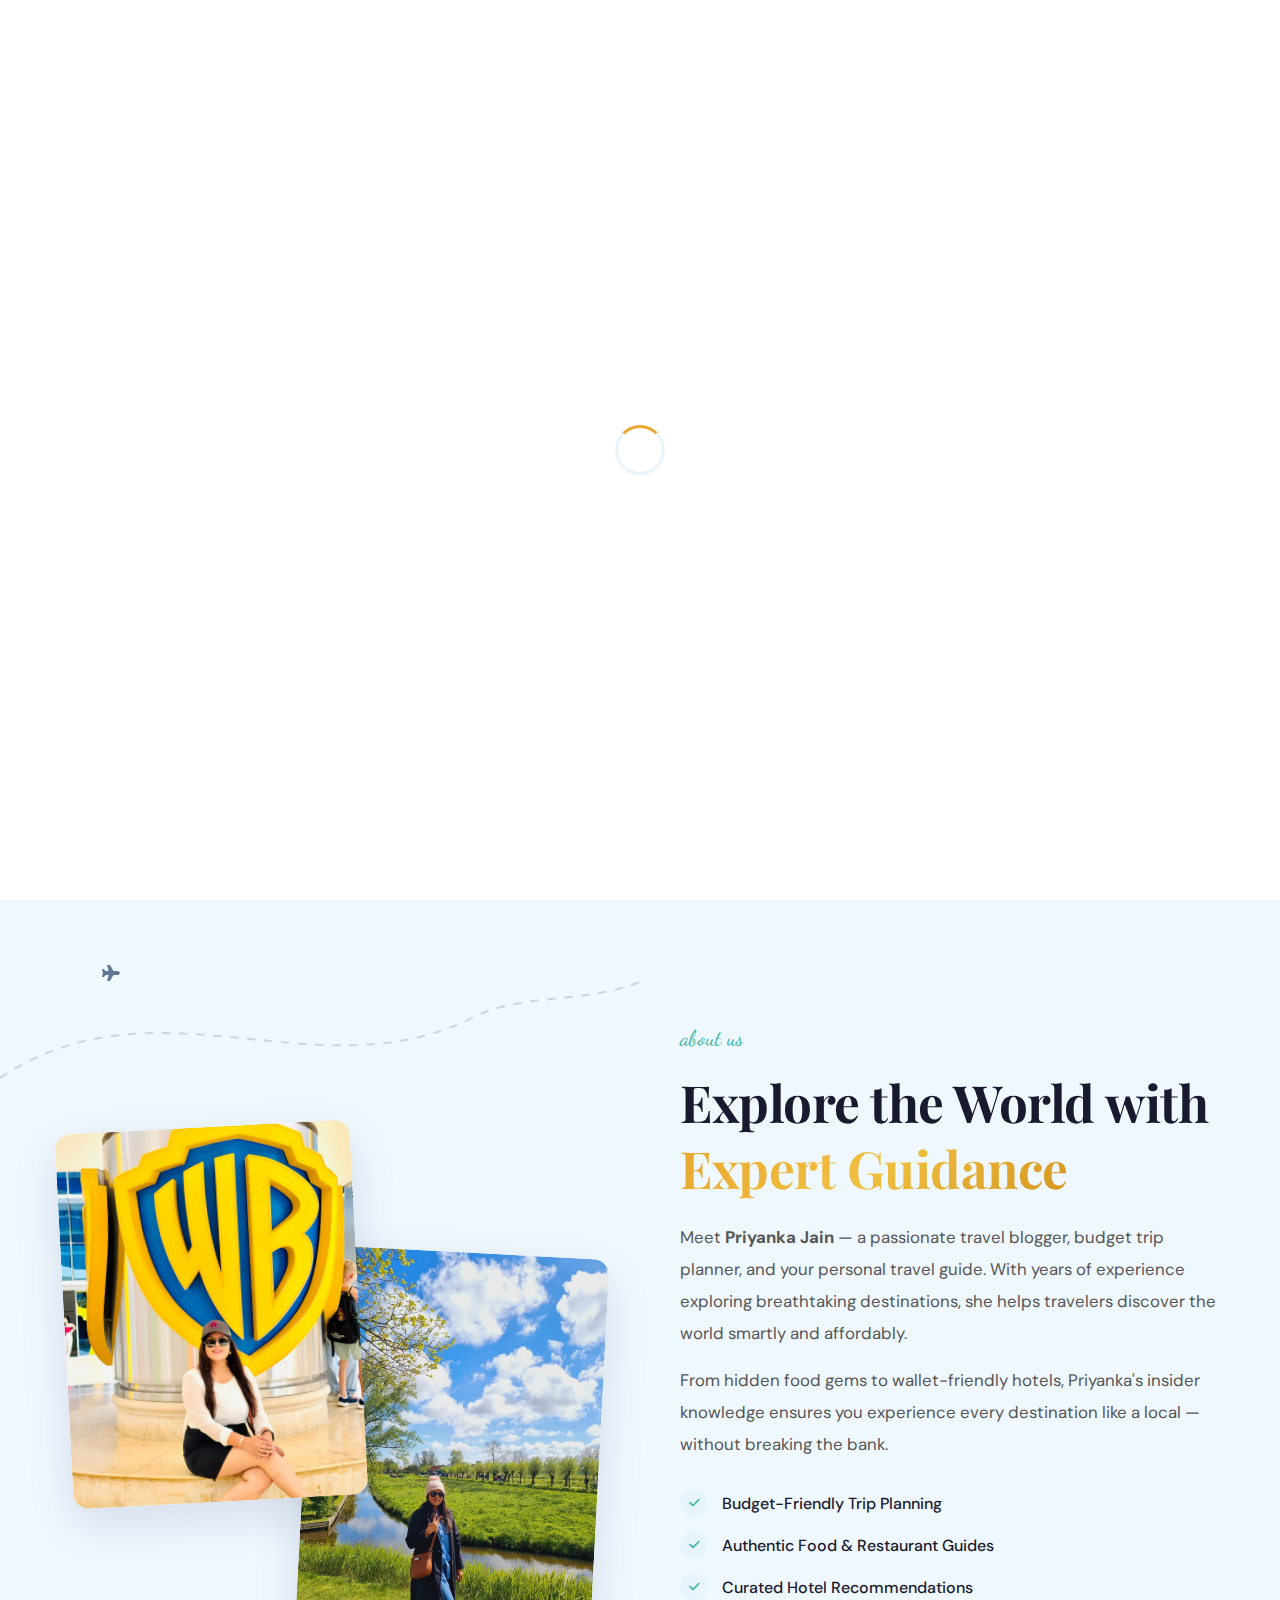
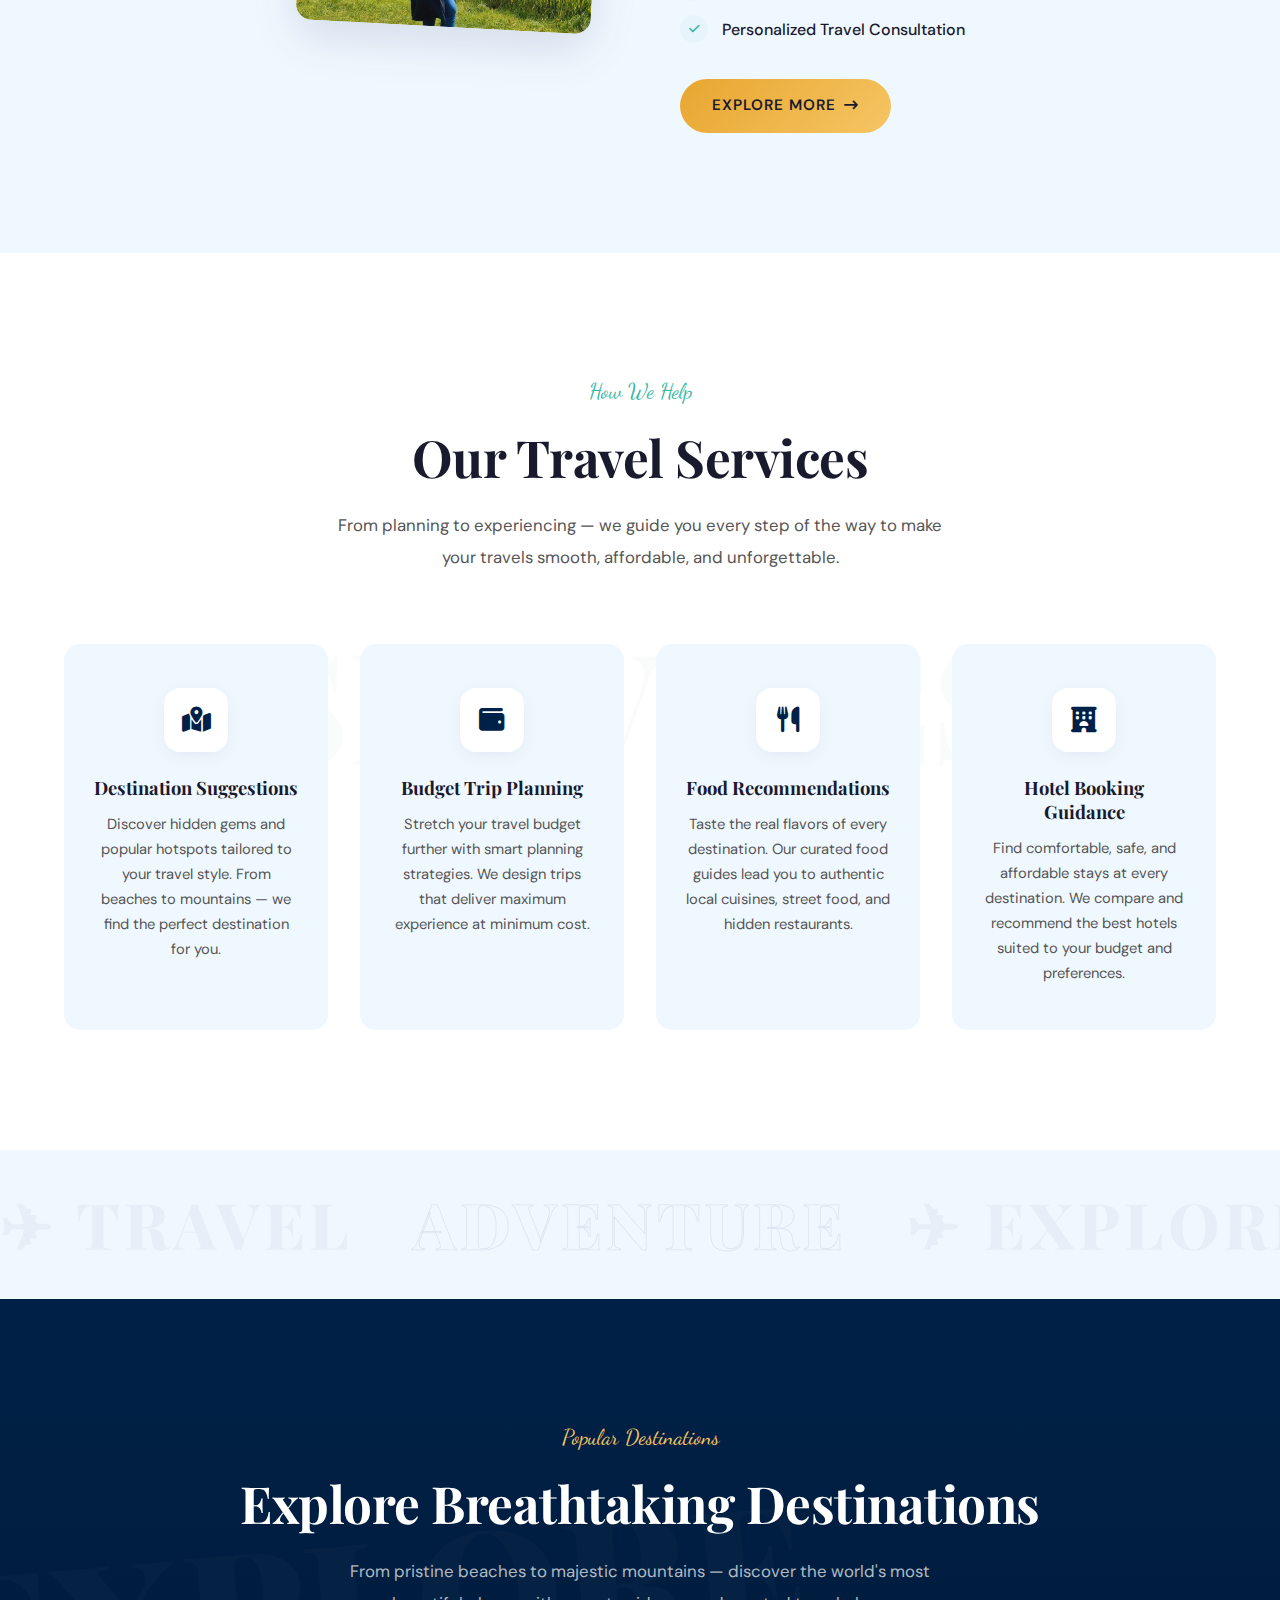
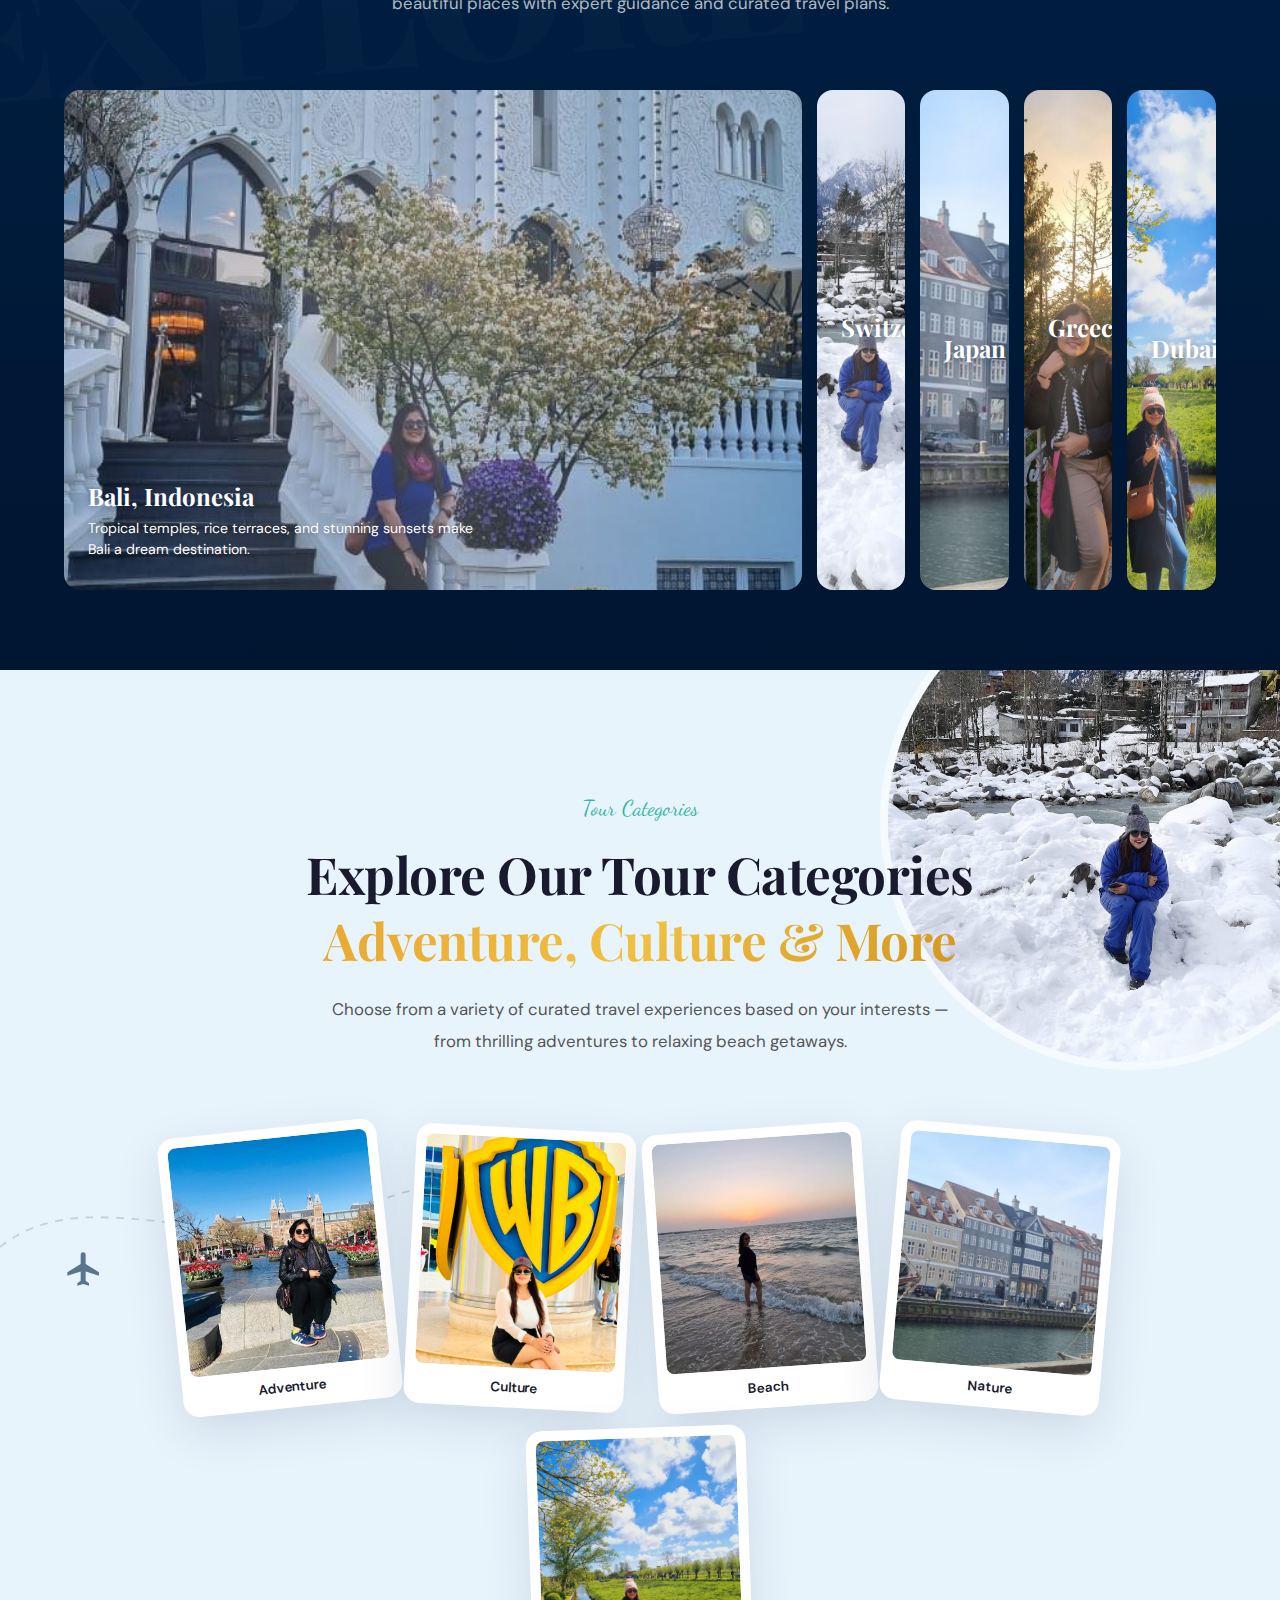
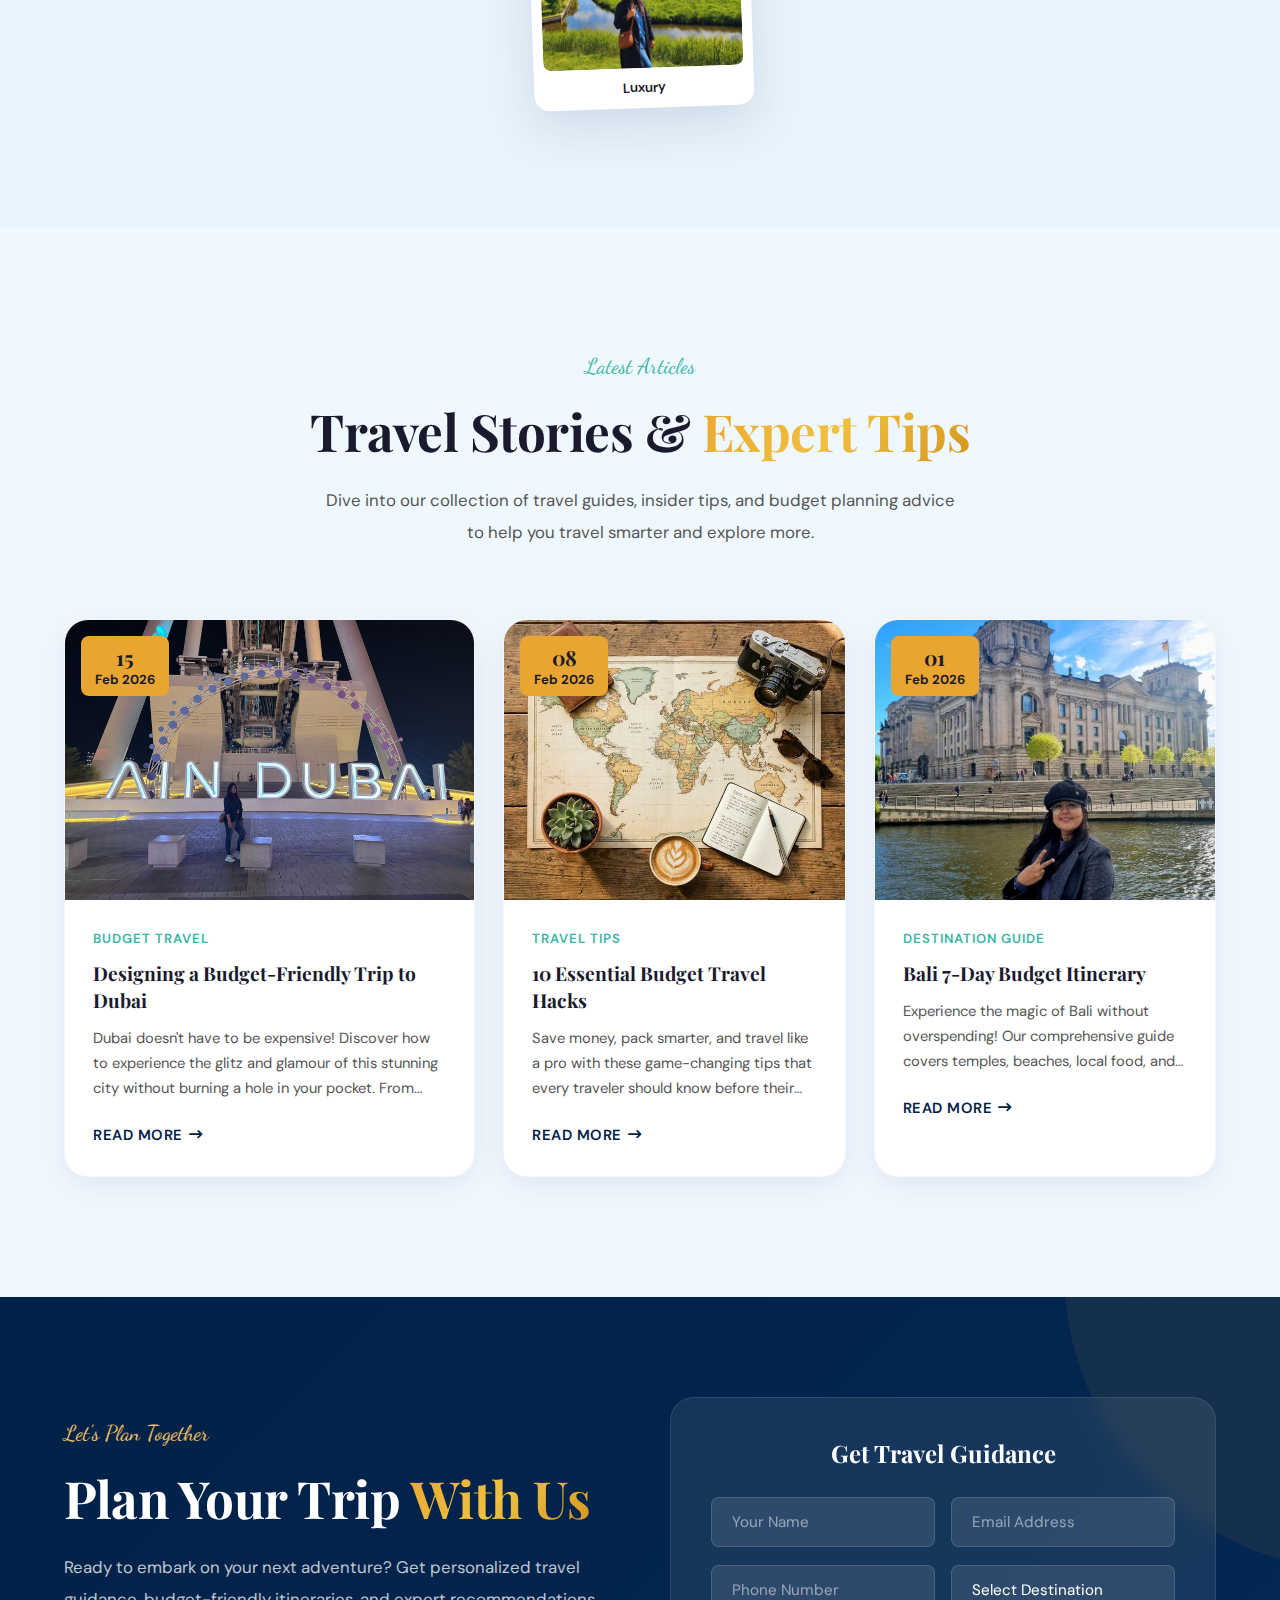
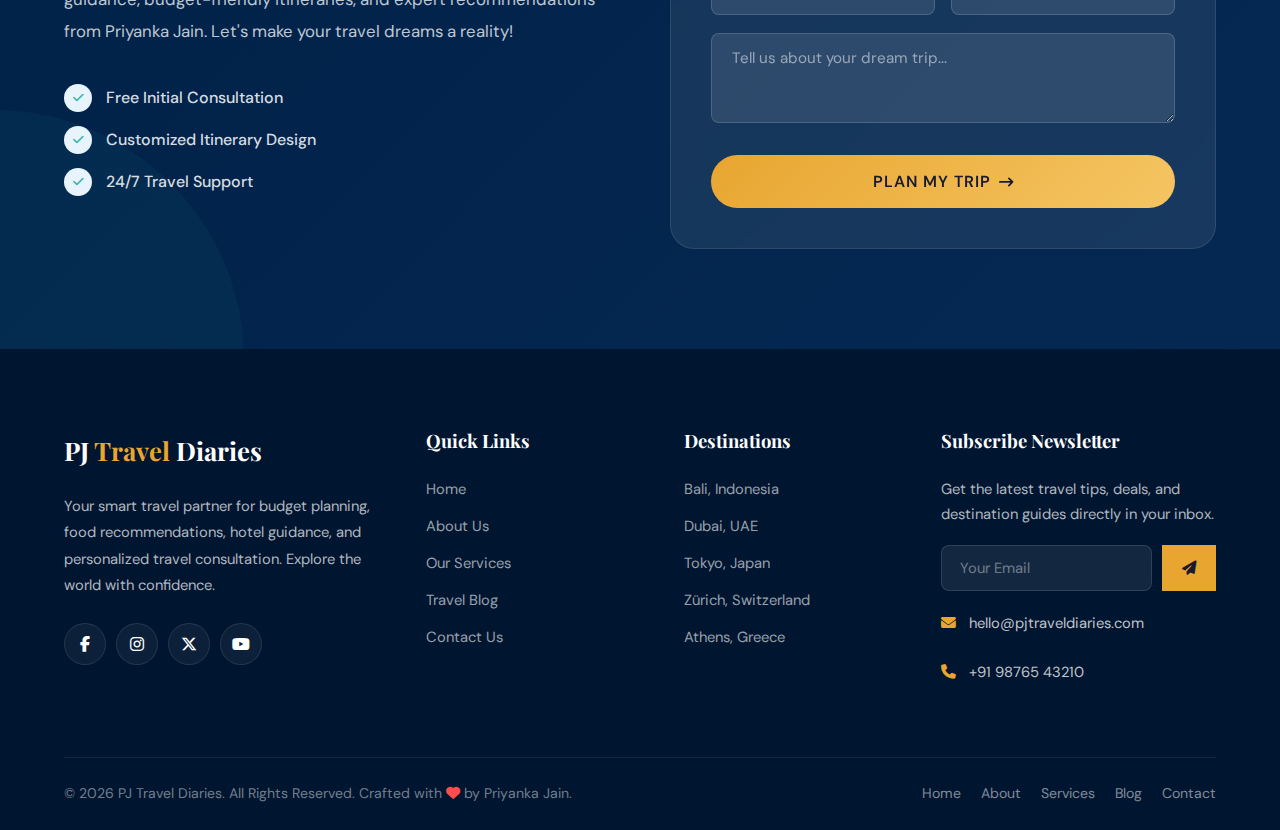
<file: PJ_Travel/index.html>
<!DOCTYPE html>
<html lang="en">

<head>
  <meta charset="UTF-8">
  <meta name="viewport" content="width=device-width, initial-scale=1.0">
  <title>PJ Travel Diaries — Your Smart Travel Partner</title>
  <meta name="description"
    content="Explore the world with Priyanka Jain. Budget trip plans, food guides, hotel recommendations, and personalized travel support. Your Smart Travel Partner.">
  <link rel="stylesheet" href="css/style.css">
  <!-- Font Awesome -->
  <link rel="stylesheet" href="https://cdnjs.cloudflare.com/ajax/libs/font-awesome/6.6.0/css/all.min.css">
  <style>
    .hero {
      background-color: #e8f4fc;
    }
  </style>
</head>

<body>

  <!-- ========== PRELOADER ========== -->
  <div class="preloader">
    <div class="preloader-spinner"></div>
  </div>

  <!-- ========== HEADER ========== -->
  <header class="header">
    <div class="container header-inner">
      <a href="index.html" class="logo">
        <span class="logo-icon"><i class="fa-solid fa-plane-up"></i></span>
        <span class="logo-text">PJ <span>Travel</span> Diaries</span>
      </a>

      <input type="checkbox" class="mobile-menu-toggle" id="mobileMenuToggle">

      <nav class="nav-pill">
        <ul class="nav-list">
          <li><a href="#hero" class="active">Home</a></li>
          <li><a href="#about">About</a></li>
          <li><a href="#services">Services</a></li>
          <li><a href="#blogs">Blog</a></li>
          <li><a href="#contact">Contact</a></li>
        </ul>
      </nav>

      <a href="#contact" class="btn btn-golden">
        Get In Touch <span class="arrow-icon"><i class="fa-solid fa-arrow-right-long"></i></span>
      </a>

      <label for="mobileMenuToggle" class="mobile-menu-btn" aria-label="Toggle Menu">
        <span class="menu-open"><i class="fa-solid fa-bars"></i></span>
        <span class="menu-close"><i class="fa-solid fa-xmark"></i></span>
      </label>
    </div>
  </header>

  <!-- ========== HERO SECTION ========== -->
  <section class="hero" id="hero">
    <div class="hero-bg anim-zoom anim">
      <img src="images/WhatsApp Image 2026-02-18 at 4.56.47 PM.jpeg" alt="Beautiful travel destination with ocean view"
        loading="eager">
    </div>

    <div class="bg-blob" style="top: 10%; right: -5%;"></div>
    <div class="bg-blob" style="bottom: 10%; left: -5%; width: 300px; height: 300px; animation-duration: 20s;"></div>

    <div class="container hero-content">
      <h1 class="anim anim-unmask">Explore The World<br>With <span>Priyanka Jain.</span></h1>
      <p>Your Smart Travel Partner — Expert budget trip planning, hand-picked food recommendations, hotel guidance, and
        personalized travel support for every adventure.</p>
      <a href="#services" class="btn btn-navy">
        Explore Services <span class="arrow-icon"><i class="fa-solid fa-arrow-right-long"></i></span>
      </a>
    </div>

    <div class="hero-wave">
      <svg viewBox="0 0 1440 120" preserveAspectRatio="none" xmlns="http://www.w3.org/2000/svg">
        <path d="M0,64 C240,110 480,20 720,64 C960,108 1200,30 1440,64 L1440,120 L0,120 Z" fill="#f0f8ff" />
      </svg>
    </div>
  </section>



  <!-- ========== ABOUT SECTION ========== -->
  <section class="about" id="about">
    <div class="plane-deco" style="top: 60px; left: 8%;">
      <i class="fa-solid fa-plane"></i>
    </div>
    <div class="flight-path" style="top: 40px; left: 0; width: 50%; height: 180px;">
      <svg viewBox="0 0 600 150" xmlns="http://www.w3.org/2000/svg">
        <path d="M0,120 C150,20 300,140 450,60 C500,40 550,50 600,30" stroke="#002147" stroke-width="2"
          stroke-dasharray="8,8" fill="none" />
      </svg>
    </div>

    <div class="container">
      <div class="about-grid">
        <div class="about-images anim anim-left anim-rotate">
          <div class="about-img about-img-1">
            <img src="images/WhatsApp Image 2026-02-18 at 4.56.41 PM.jpeg"
              alt="Priyanka Jain traveling and exploring beautiful destinations">
          </div>
          <div class="about-img about-img-2">
            <img src="images/WhatsApp Image 2026-02-18 at 4.56.46 PM.jpeg"
              alt="Travel adventures and memorable experiences with PJ Travel Diaries">
          </div>

        </div>

        <div class="about-content anim anim-right anim-slide-up">
          <span class="section-tag">about us</span>
          <h2 class="section-title anim anim-unmask">Explore the World with <span>Expert Guidance</span></h2>
          <p class="section-desc">
            Meet <strong>Priyanka Jain</strong> — a passionate travel blogger, budget trip planner, and your personal
            travel guide. With years of experience exploring breathtaking destinations, she helps travelers discover the
            world smartly and affordably.
          </p>
          <p class="section-desc" style="margin-top: 12px;">
            From hidden food gems to wallet-friendly hotels, Priyanka's insider knowledge ensures you experience every
            destination like a local — without breaking the bank.
          </p>

          <div class="about-features">
            <div class="about-feature">
              <span class="check-icon"><i class="fa-solid fa-check"></i></span>
              Budget-Friendly Trip Planning
            </div>
            <div class="about-feature">
              <span class="check-icon"><i class="fa-solid fa-check"></i></span>
              Authentic Food & Restaurant Guides
            </div>
            <div class="about-feature">
              <span class="check-icon"><i class="fa-solid fa-check"></i></span>
              Curated Hotel Recommendations
            </div>
            <div class="about-feature">
              <span class="check-icon"><i class="fa-solid fa-check"></i></span>
              Personalized Travel Consultation
            </div>
          </div>

          <a href="#services" class="btn btn-golden">
            Explore More <span class="arrow-icon"><i class="fa-solid fa-arrow-right-long"></i></span>
          </a>
        </div>
      </div>
    </div>
  </section>

  <!-- ========== SERVICES SECTION ========== -->
  <section class="services" id="services">
    <div class="bg-blob" style="top: 20%; left: -10%; opacity: 0.05;"></div>
    <div class="container">
      <div class="section-header anim">
        <span class="section-tag">How We Help</span>
        <h2 class="section-title anim anim-unmask">Our Travel Services</h2>
        <p class="section-desc">From planning to experiencing — we guide you every step of the way to make your travels
          smooth, affordable, and unforgettable.</p>
      </div>

      <div class="services-grid">
        <div class="service-card tilt-card tilt-card-premium anim anim-delay-1 anim-blur">
          <div class="service-icon">
            <i class="fa-solid fa-map-location-dot"></i>
          </div>
          <h3>Destination Suggestions</h3>
          <p>Discover hidden gems and popular hotspots tailored to your travel style. From beaches to mountains — we
            find the perfect destination for you.</p>
        </div>

        <div class="service-card tilt-card tilt-card-premium anim anim-delay-2 anim-blur">
          <div class="service-icon">
            <i class="fa-solid fa-wallet"></i>
          </div>
          <h3>Budget Trip Planning</h3>
          <p>Stretch your travel budget further with smart planning strategies. We design trips that deliver maximum
            experience at minimum cost.</p>
        </div>

        <div class="service-card tilt-card tilt-card-premium anim anim-delay-3 anim-blur">
          <div class="service-icon">
            <i class="fa-solid fa-utensils"></i>
          </div>
          <h3>Food Recommendations</h3>
          <p>Taste the real flavors of every destination. Our curated food guides lead you to authentic local cuisines,
            street food, and hidden restaurants.</p>
        </div>

        <div class="service-card tilt-card tilt-card-premium anim anim-delay-4 anim-blur">
          <div class="service-icon">
            <i class="fa-solid fa-hotel"></i>
          </div>
          <h3>Hotel Booking Guidance</h3>
          <p>Find comfortable, safe, and affordable stays at every destination. We compare and recommend the best hotels
            suited to your budget and preferences.</p>
        </div>


      </div>
    </div>
  </section>

  <!-- ========== MARQUEE TICKER ========== -->
  <div class="marquee-wrapper">
    <div class="marquee-track">
      <span>✈ Travel</span>
      <span class="filled">Adventure</span>
      <span>✈ Explore</span>
      <span class="filled">Discover</span>
      <span>✈ Wander</span>
      <span class="filled">Journey</span>
      <span>✈ Travel</span>
      <span class="filled">Adventure</span>
      <span>✈ Explore</span>
      <span class="filled">Discover</span>
      <span>✈ Wander</span>
      <span class="filled">Journey</span>
    </div>
  </div>

  <!-- ========== DESTINATIONS SECTION ========== -->
  <section class="destinations">
    <div class="container">
      <div class="section-header anim">
        <span class="section-tag">Popular Destinations</span>
        <h2 class="section-title anim anim-unmask">Explore Breathtaking Destinations</h2>
        <p class="section-desc">From pristine beaches to majestic mountains — discover the world's most beautiful places
          with expert guidance and curated travel plans.</p>
      </div>

      <div class="dest-grid">
        <!-- Radio buttons for state management -->
        <input type="radio" name="dest-acc" id="dest-1" checked hidden>
        <label for="dest-1" class="dest-card tilt-card-premium shimmer-wrapper anim anim-delay-1 anim-zoom">
          <img src="images/WhatsApp Image 2026-02-18 at 4.56.46 PM (1).jpeg" alt="Tropical Bali">
          <div class="dest-overlay">
            <h3 class="dest-name">Bali, Indonesia</h3>
            <p class="dest-desc">Tropical temples, rice terraces, and stunning sunsets make Bali a dream destination.
            </p>
          </div>
        </label>

        <input type="radio" name="dest-acc" id="dest-2" hidden>
        <label for="dest-2" class="dest-card tilt-card-premium shimmer-wrapper anim anim-delay-2 anim-zoom">
          <img src="images/WhatsApp Image 2026-02-18 at 4.56.43 PM (1).jpeg"
            alt="Switzerland — Alpine landscapes and charming villages">
          <div class="dest-overlay">
            <h3 class="dest-name">Switzerland</h3>
            <p class="dest-desc">Experience the majestic Alps, crystal-clear lakes, and picturesque villages.</p>
          </div>
        </label>

        <input type="radio" name="dest-acc" id="dest-3" hidden>
        <label for="dest-3" class="dest-card tilt-card-premium shimmer-wrapper anim anim-delay-3 anim-zoom">
          <img src="images/WhatsApp Image 2026-02-18 at 4.56.47 PM.jpeg" alt="Japan Culture">
          <div class="dest-overlay">
            <h3 class="dest-name">Japan</h3>
            <p class="dest-desc">A perfect blend of ancient traditions and futuristic technology.</p>
          </div>
        </label>

        <input type="radio" name="dest-acc" id="dest-4" hidden>
        <label for="dest-4" class="dest-card tilt-card-premium shimmer-wrapper anim anim-delay-4 anim-zoom">
          <img src="images/WhatsApp Image 2026-02-18 at 4.56.47 PM (1).jpeg"
            alt="Greece — Mediterranean beauty and ancient history">
          <div class="dest-overlay">
            <h3 class="dest-name">Greece</h3>
            <p class="dest-desc">Explore ancient ruins, whitewashed villages, and deep blue Aegean waters.</p>
          </div>
        </label>

        <input type="radio" name="dest-acc" id="dest-5" hidden>
        <label for="dest-5" class="dest-card tilt-card-premium shimmer-wrapper anim anim-delay-5 anim-zoom">
          <img src="images/WhatsApp Image 2026-02-18 at 4.56.46 PM.jpeg"
            alt="Dubai — Luxury meets adventure in the desert city">
          <div class="dest-overlay">
            <h3 class="dest-name">Dubai</h3>
            <p class="dest-desc">Discover ultra-modern architecture, luxury shopping, and desert safaris.</p>
          </div>
        </label>
      </div>
    </div>
  </section>

  <!-- ========== GALLERY / TOUR CATEGORIES ========== -->
  <section class="gallery">
    <div class="gallery-circle">
      <img src="images/WhatsApp Image 2026-02-18 at 4.56.43 PM (1).jpeg" alt="Beach paradise — tropical tour category">
    </div>

    <div class="plane-deco" style="top: 50%; left: 5%;">
      <svg viewBox="0 0 24 24" xmlns="http://www.w3.org/2000/svg">
        <path
          d="M21 16v-2l-8-5V3.5A1.5 1.5 0 0 0 11.5 2 1.5 1.5 0 0 0 10 3.5V9l-8 5v2l8-2.5V19l-2 1.5V22l3.5-1 3.5 1v-1.5L13 19v-5.5l8 2.5z" />
      </svg>
    </div>
    <div class="flight-path" style="top: 40%; left: 0; width: 45%; height: 180px;">
      <svg viewBox="0 0 600 150" xmlns="http://www.w3.org/2000/svg">
        <path d="M0,100 C100,20 250,130 400,50 C480,20 540,40 600,20" stroke="#002147" stroke-width="2"
          stroke-dasharray="8,8" fill="none" />
      </svg>
    </div>

    <div class="container gallery-content">
      <div class="section-header anim">
        <span class="section-tag">Tour Categories</span>
        <h2 class="section-title">Explore Our Tour Categories<br><span>Adventure, Culture & More</span></h2>
        <p class="section-desc">Choose from a variety of curated travel experiences based on your interests — from
          thrilling adventures to relaxing beach getaways.</p>
      </div>

      <div class="gallery-photos anim">
        <div class="gallery-photo">
          <img src="images/WhatsApp Image 2026-02-18 at 4.56.45 PM.jpeg" alt="Adventure Tours">
          <div class="gallery-photo-label">Adventure</div>
        </div>
        <div class="gallery-photo">
          <img src="images/WhatsApp Image 2026-02-18 at 4.56.41 PM.jpeg" alt="Cultural Tours">
          <div class="gallery-photo-label">Culture</div>
        </div>
        <div class="gallery-photo">
          <img src="images/WhatsApp Image 2026-02-18 at 4.56.44 PM (1).jpeg" alt="Beach & Relaxation">
          <div class="gallery-photo-label">Beach</div>
        </div>
        <div class="gallery-photo">
          <img src="images/WhatsApp Image 2026-02-18 at 4.56.47 PM.jpeg" alt="Nature & Wildlife Tours">
          <div class="gallery-photo-label">Nature</div>
        </div>
        <div class="gallery-photo">
          <img src="images/WhatsApp Image 2026-02-18 at 4.56.46 PM.jpeg" alt="Luxury Travel">
          <div class="gallery-photo-label">Luxury</div>
        </div>
      </div>
    </div>
  </section>





  <!-- ========== FEATURED BLOGS SECTION ========== -->
  <section class="blogs" id="blogs">
    <div class="container">
      <div class="section-header anim">
        <span class="section-tag">Latest Articles</span>
        <h2 class="section-title">Travel Stories & <span>Expert Tips</span></h2>
        <p class="section-desc">Dive into our collection of travel guides, insider tips, and budget planning advice to
          help you travel smarter and explore more.</p>
      </div>

      <div class="blogs-grid">
        <!-- Blog Card 1 — Featured: Dubai -->
        <div class="blog-card anim anim-delay-1">
          <div class="blog-card-img">
            <img src="images/WhatsApp Image 2026-02-18 at 4.56.40 PM (1).jpeg" alt="Travel to Dubai">
            <div class="blog-date"><big>15</big>Feb 2026</div>
          </div>
          <div class="blog-card-body">
            <span class="blog-category">Budget Travel</span>
            <h3 class="anim anim-unmask"><a href="blog-dubai.html">Designing a Budget-Friendly Trip to Dubai</a></h3>
            <p>Dubai doesn't have to be expensive! Discover how to experience the glitz and glamour of this stunning
              city without burning a hole in your pocket. From affordable hotels to free attractions...</p>
            <a href="blog-dubai.html" class="read-more">Read More <span class="arrow-icon"><i
                  class="fa-solid fa-arrow-right-long"></i></span></a>
          </div>
        </div>

        <!-- Blog Card 2 -->
        <div class="blog-card anim anim-delay-2">
          <div class="blog-card-img">
            <img src="images/blog-travel.png" alt="Travel planning essentials guide">
            <div class="blog-date"><big>08</big>Feb 2026</div>
          </div>
          <div class="blog-card-body">
            <span class="blog-category">Travel Tips</span>
            <h3 class="anim anim-unmask"><a href="blog-dubai.html">10 Essential Budget Travel Hacks</a></h3>
            <p>Save money, pack smarter, and travel like a pro with these game-changing tips that every traveler should
              know before their next adventure.</p>
            <a href="blog-dubai.html" class="read-more">Read More <span class="arrow-icon"><i
                  class="fa-solid fa-arrow-right-long"></i></span></a>
          </div>
        </div>

        <!-- Blog Card 3 -->
        <div class="blog-card anim anim-delay-3">
          <div class="blog-card-img">
            <img src="images/travel5.jpeg" alt="Bali travel guide — temples and nature">
            <div class="blog-date"><big>01</big>Feb 2026</div>
          </div>
          <div class="blog-card-body">
            <span class="blog-category">Destination Guide</span>
            <h3 class="anim anim-unmask"><a href="blog-dubai.html">Bali 7-Day Budget Itinerary</a></h3>
            <p>Experience the magic of Bali without overspending! Our comprehensive guide covers temples, beaches, local
              food, and affordable stays.</p>
            <a href="blog-dubai.html" class="read-more">Read More <span class="arrow-icon"><i
                  class="fa-solid fa-arrow-right-long"></i></span></a>
          </div>
        </div>
      </div>
    </div>
  </section>
  </div>

  <!-- ========== CTA / CONTACT SECTION ========== -->
  <section class="cta" id="contact">
    <div class="container">
      <div class="cta-grid">
        <div class="cta-content anim anim-left">
          <span class="section-tag">Let's Plan Together</span>
          <h2 class="section-title">Plan Your Trip <span>With Us</span></h2>
          <p class="section-desc">Ready to embark on your next adventure? Get personalized travel guidance,
            budget-friendly itineraries, and expert recommendations from Priyanka Jain. Let's make your travel dreams a
            reality!</p>
          <div class="about-features" style="margin-top: 24px;">
            <div class="about-feature" style="color: rgba(255,255,255,0.85);">
              <span class="check-icon"><i class="fa-solid fa-check"></i></span>
              Free Initial Consultation
            </div>
            <div class="about-feature" style="color: rgba(255,255,255,0.85);">
              <span class="check-icon"><i class="fa-solid fa-check"></i></span>
              Customized Itinerary Design
            </div>
            <div class="about-feature" style="color: rgba(255,255,255,0.85);">
              <span class="check-icon"><i class="fa-solid fa-check"></i></span>
              24/7 Travel Support
            </div>
          </div>
        </div>

        <div class="cta-form anim anim-right">
          <h3>Get Travel Guidance</h3>
          <div class="form-row">
            <div class="form-group">
              <input type="text" placeholder="Your Name" id="ctaName">
            </div>
            <div class="form-group">
              <input type="email" placeholder="Email Address" id="ctaEmail">
            </div>
          </div>
          <div class="form-row">
            <div class="form-group">
              <input type="tel" placeholder="Phone Number" id="ctaPhone">
            </div>
            <div class="form-group">
              <select id="ctaDest">
                <option value="">Select Destination</option>
                <option value="bali">Bali, Indonesia</option>
                <option value="dubai">Dubai, UAE</option>
                <option value="japan">Japan</option>
                <option value="switzerland">Switzerland</option>
                <option value="greece">Greece</option>
                <option value="other">Other</option>
              </select>
            </div>
          </div>
          <div class="form-group">
            <textarea rows="3" placeholder="Tell us about your dream trip..." id="ctaMessage"
              style="resize: vertical;"></textarea>
          </div>
          <button class="btn btn-golden" type="button">
            Plan My Trip <span class="arrow-icon"><i class="fa-solid fa-arrow-right-long"></i></span>
          </button>
        </div>
      </div>
    </div>
  </section>

  <!-- ========== FOOTER ========== -->
  <footer class="footer">
    <div class="container footer-top">
      <div class="footer-brand">
        <span class="logo-text">PJ <span>Travel</span> Diaries</span>
        <p>Your smart travel partner for budget planning, food recommendations, hotel guidance, and personalized travel
          consultation. Explore the world with confidence.</p>
        <div class="social-links">
          <a href="#" class="social-link" aria-label="Facebook"><i class="fa-brands fa-facebook-f"></i></a>
          <a href="#" class="social-link" aria-label="Instagram"><i class="fa-brands fa-instagram"></i></a>
          <a href="#" class="social-link" aria-label="Twitter"><i class="fa-brands fa-x-twitter"></i></a>
          <a href="#" class="social-link" aria-label="YouTube"><i class="fa-brands fa-youtube"></i></a>
        </div>
      </div>

      <div class="footer-col">
        <h4>Quick Links</h4>
        <div class="footer-links">
          <a href="#hero">Home</a>
          <a href="#about">About Us</a>
          <a href="#services">Our Services</a>
          <a href="#blogs">Travel Blog</a>
          <a href="#contact">Contact Us</a>
        </div>
      </div>

      <div class="footer-col">
        <h4>Destinations</h4>
        <div class="footer-links">
          <a href="#">Bali, Indonesia</a>
          <a href="#">Dubai, UAE</a>
          <a href="#">Tokyo, Japan</a>
          <a href="#">Zürich, Switzerland</a>
          <a href="#">Athens, Greece</a>
        </div>
      </div>

      <div class="footer-col footer-newsletter">
        <h4>Subscribe Newsletter</h4>
        <p>Get the latest travel tips, deals, and destination guides directly in your inbox.</p>
        <div class="newsletter-form">
          <input type="email" placeholder="Your Email" aria-label="Email for newsletter">
          <button type="button"><i class="fa-solid fa-paper-plane"></i></button>
        </div>
        <div class="footer-contact">
          <a href="mailto:hello@pjtraveldiaries.com"><i class="fa-solid fa-envelope"></i> hello@pjtraveldiaries.com</a>
          <a href="tel:+919876543210"><i class="fa-solid fa-phone"></i> +91 98765 43210</a>
        </div>
      </div>
    </div>

    <div class="footer-bottom">
      <div class="container footer-bottom-inner">
        <p>&copy; 2026 PJ Travel Diaries. All Rights Reserved. Crafted with <i class="fa-solid fa-heart"
            style="color: #ff4d4d;"></i> by Priyanka Jain.</p>
        <div class="footer-bottom-links">
          <a href="index.html">Home</a>
          <a href="#about">About</a>
          <a href="#services">Services</a>
          <a href="#blogs">Blog</a>
          <a href="#contact">Contact</a>
        </div>
      </div>
    </div>
  </footer>

  <!-- ========== BACK TO TOP ========== -->
  <a href="#hero" class="back-to-top" aria-label="Back to top"><i class="fa-solid fa-arrow-up"></i></a>




</body>

</html>
</file>
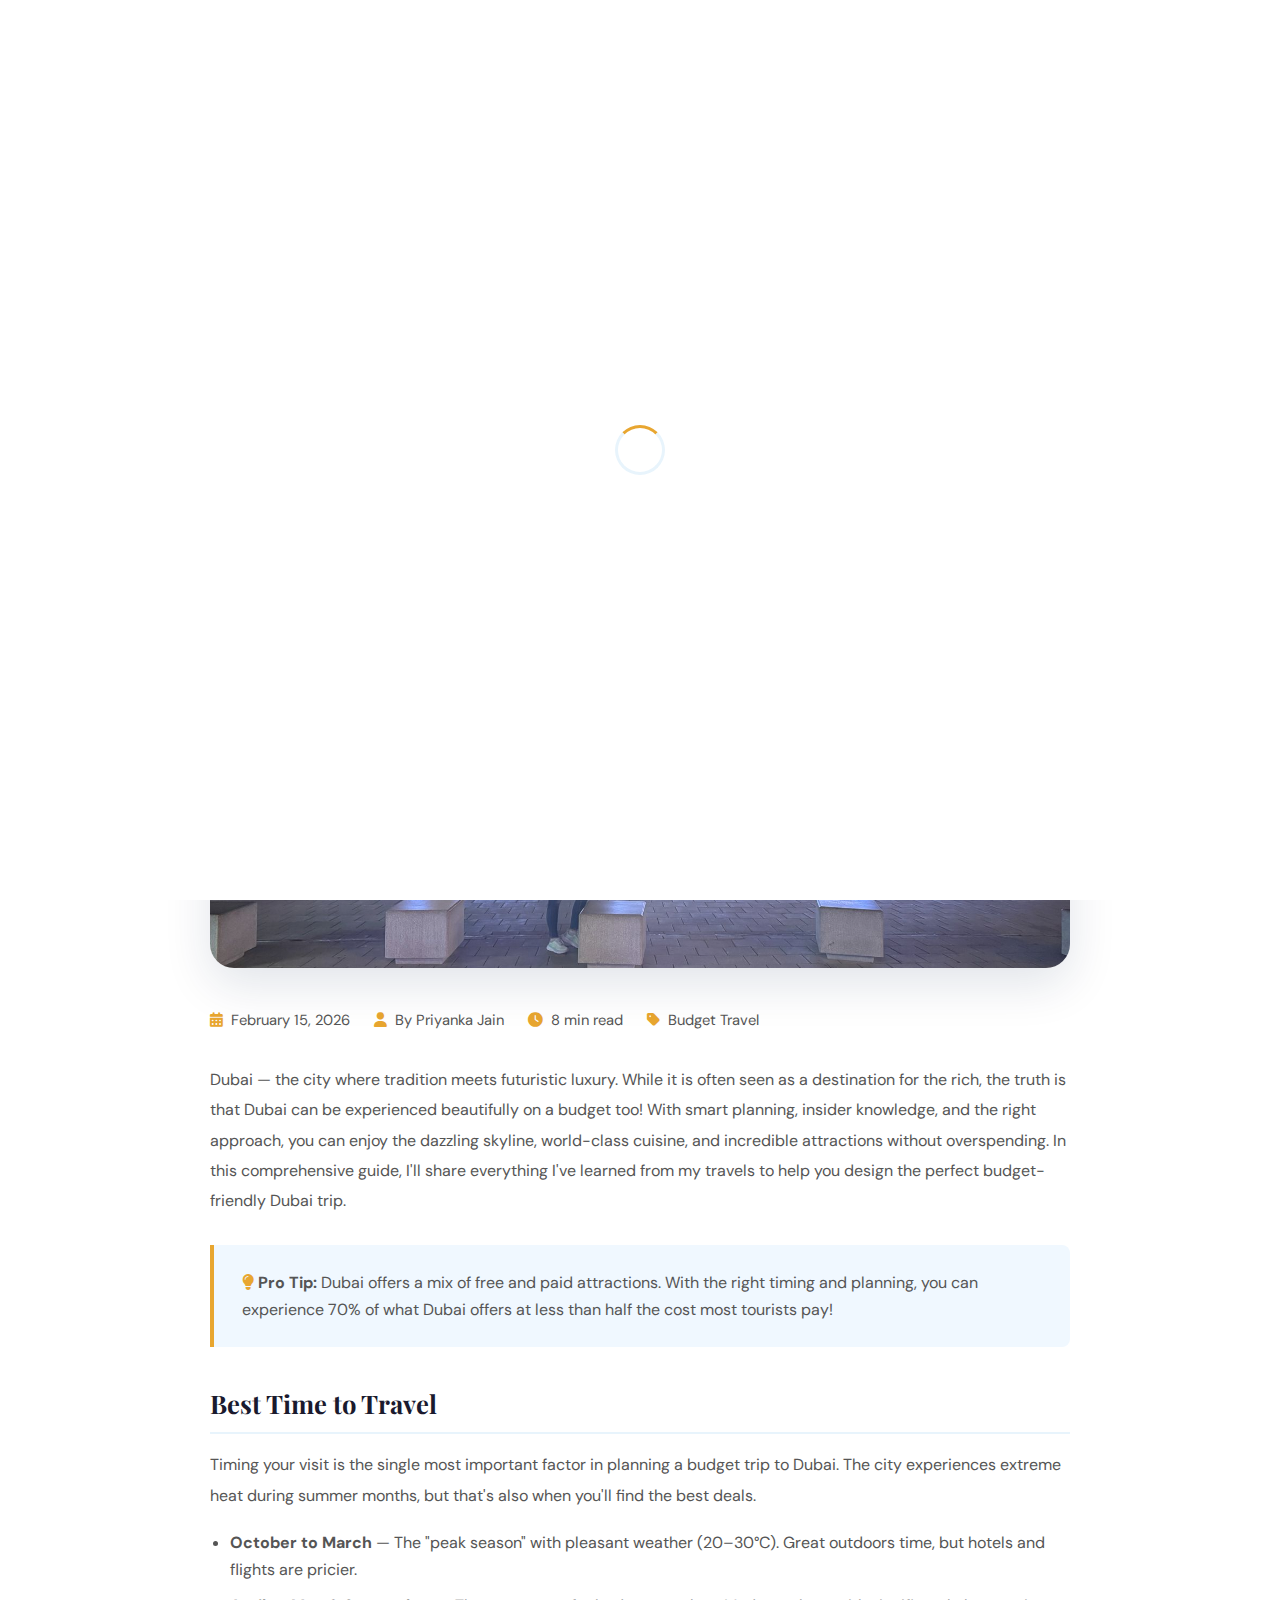
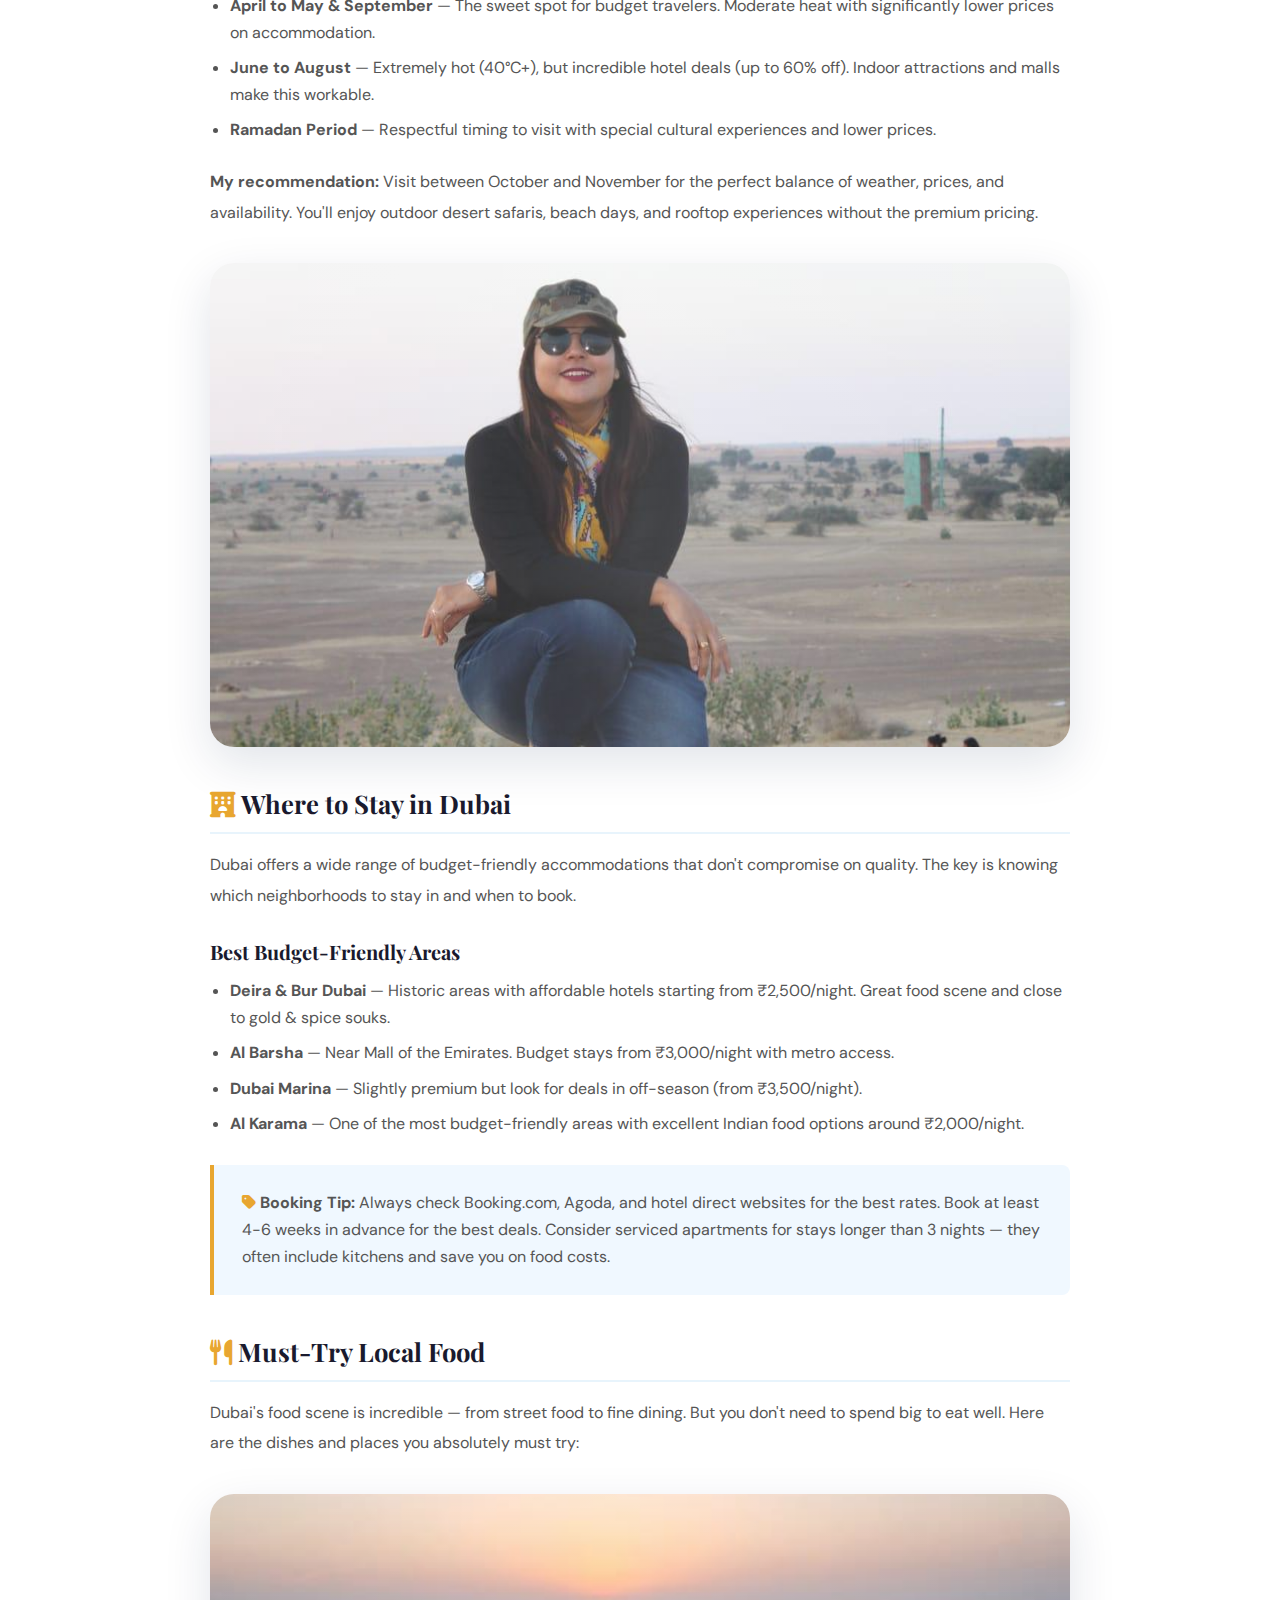
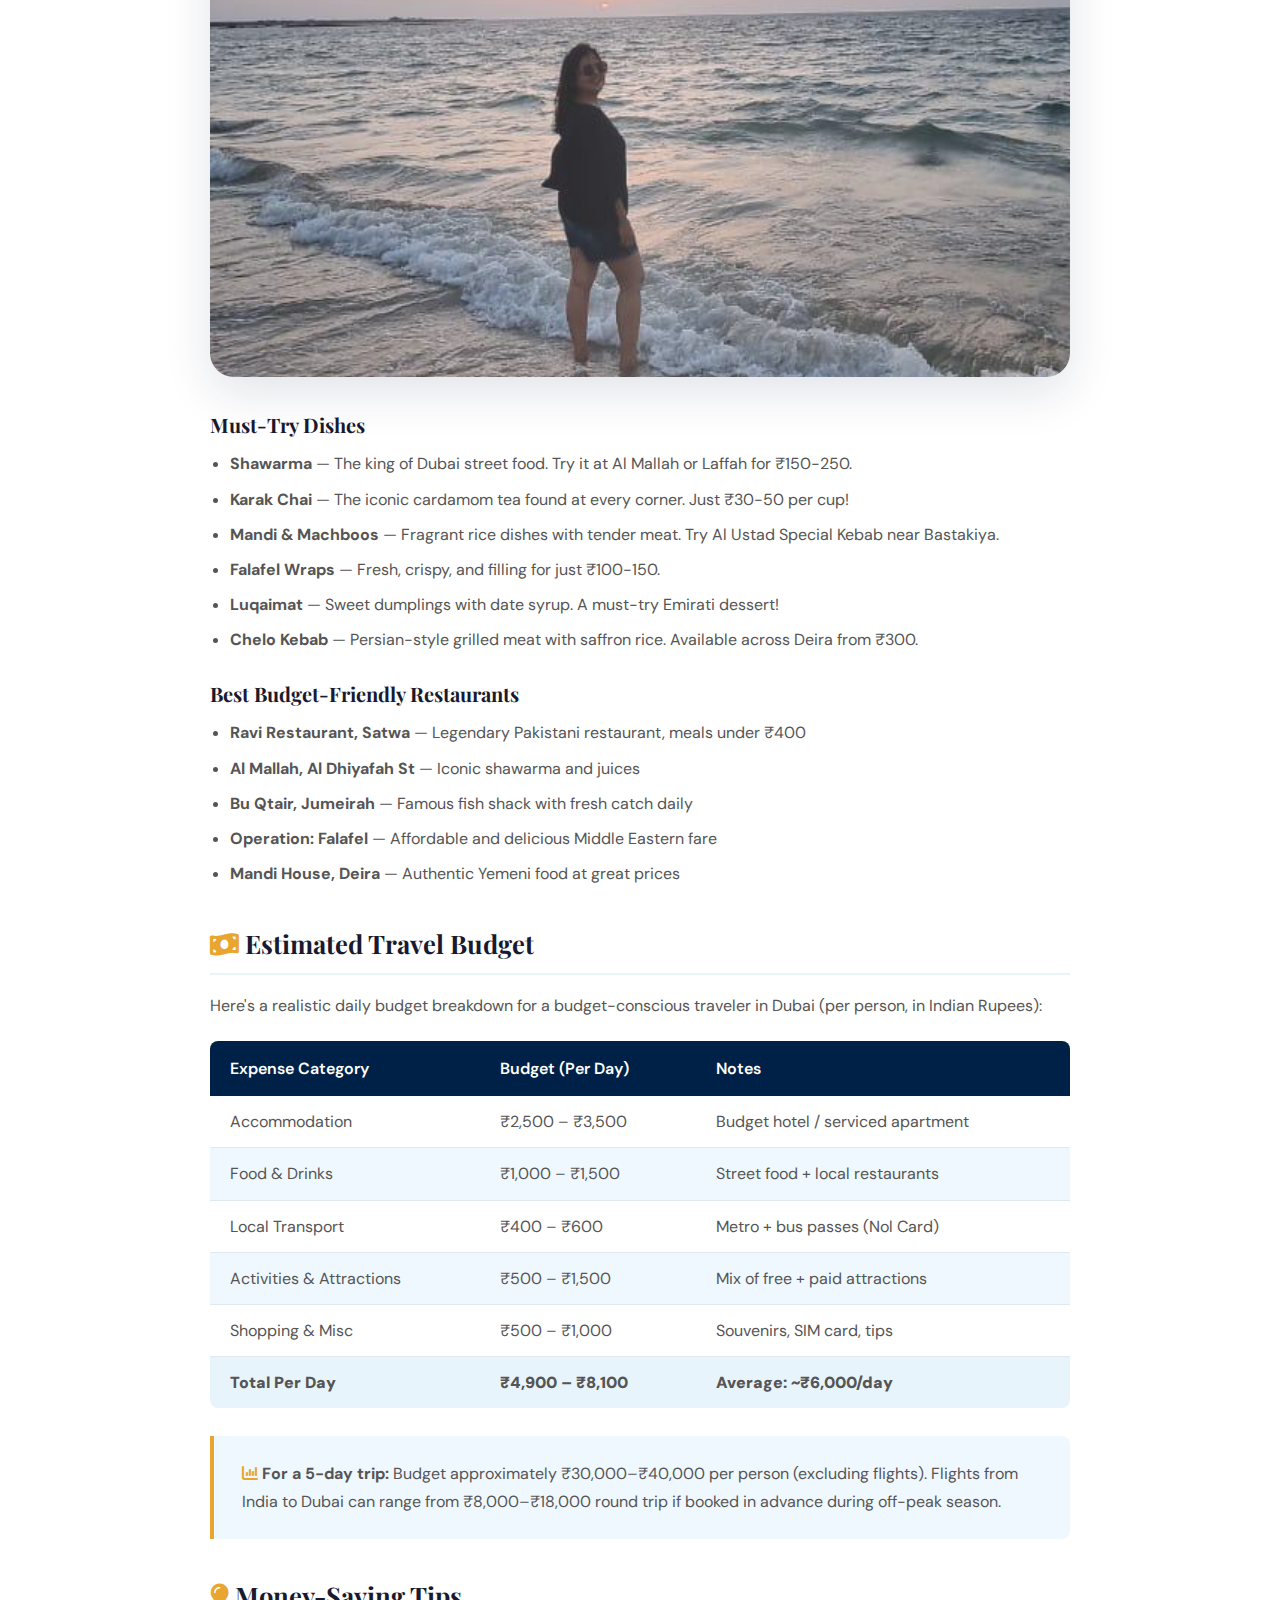
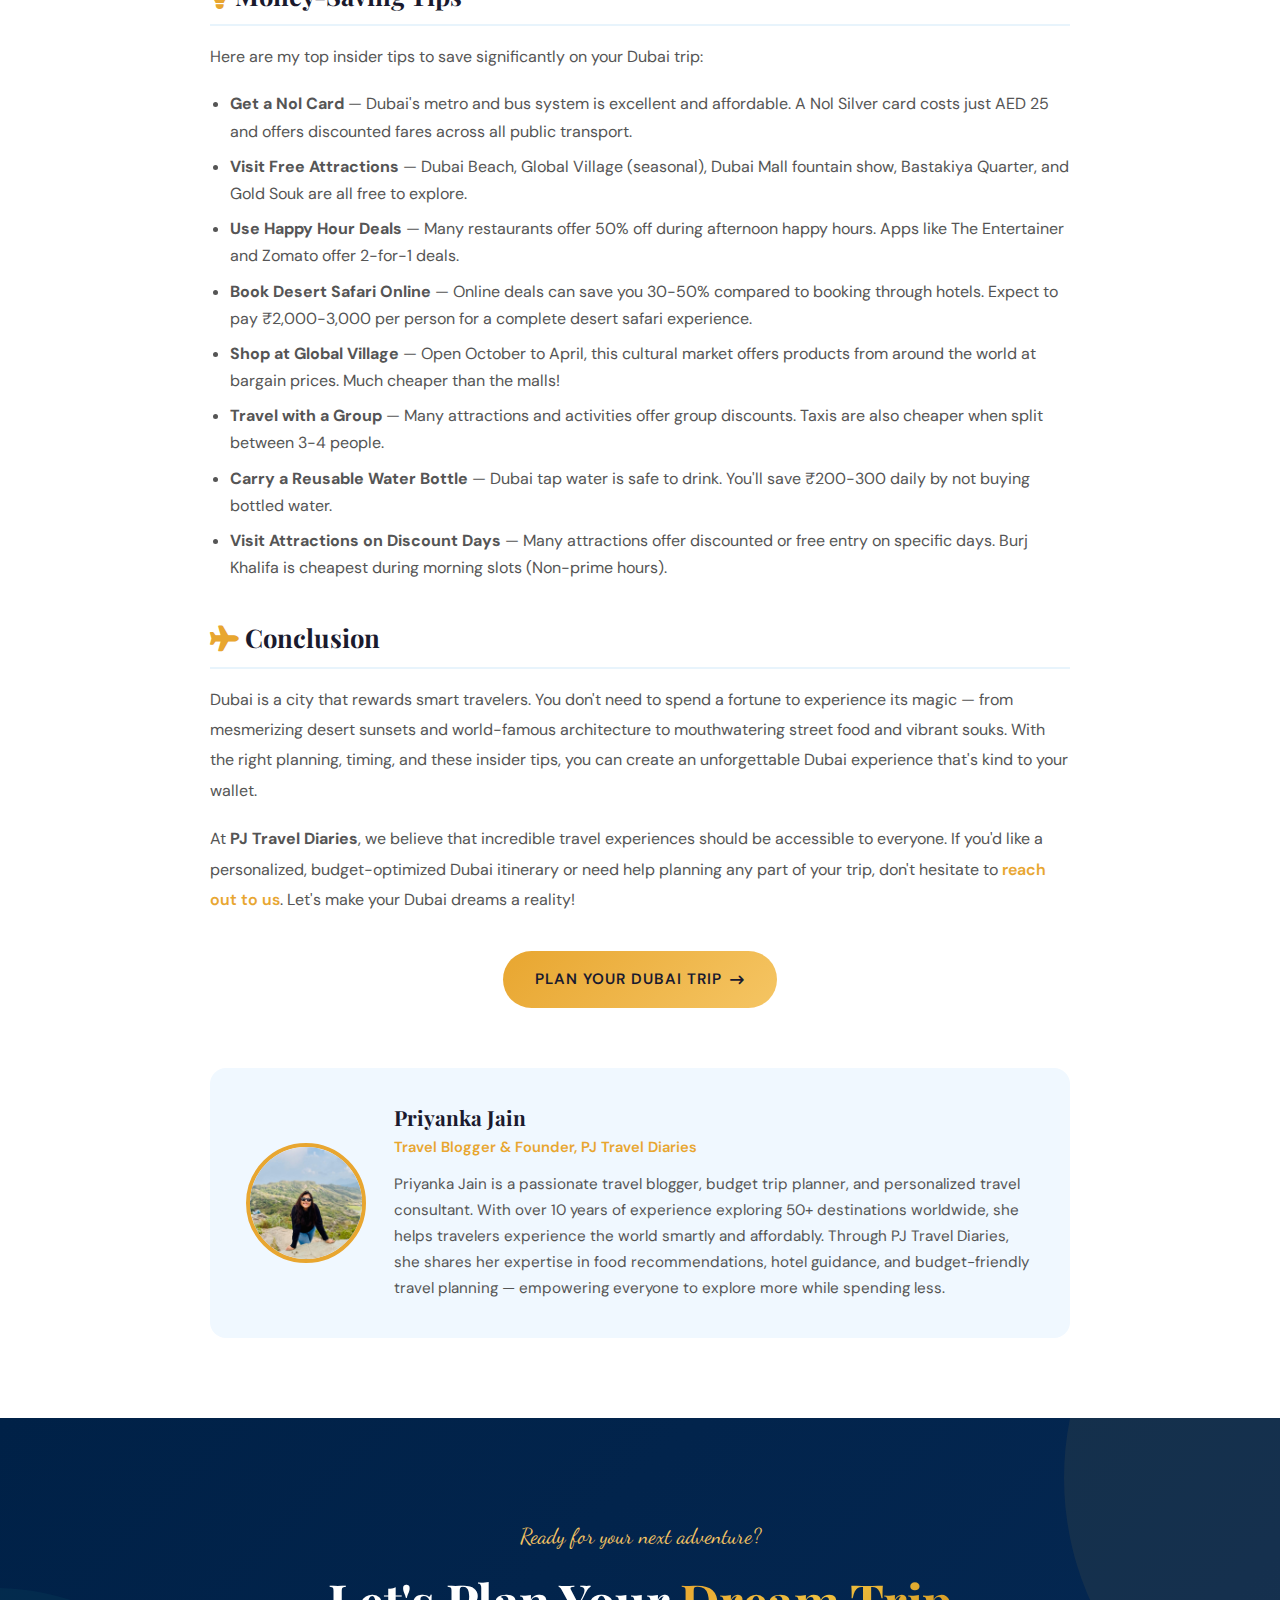
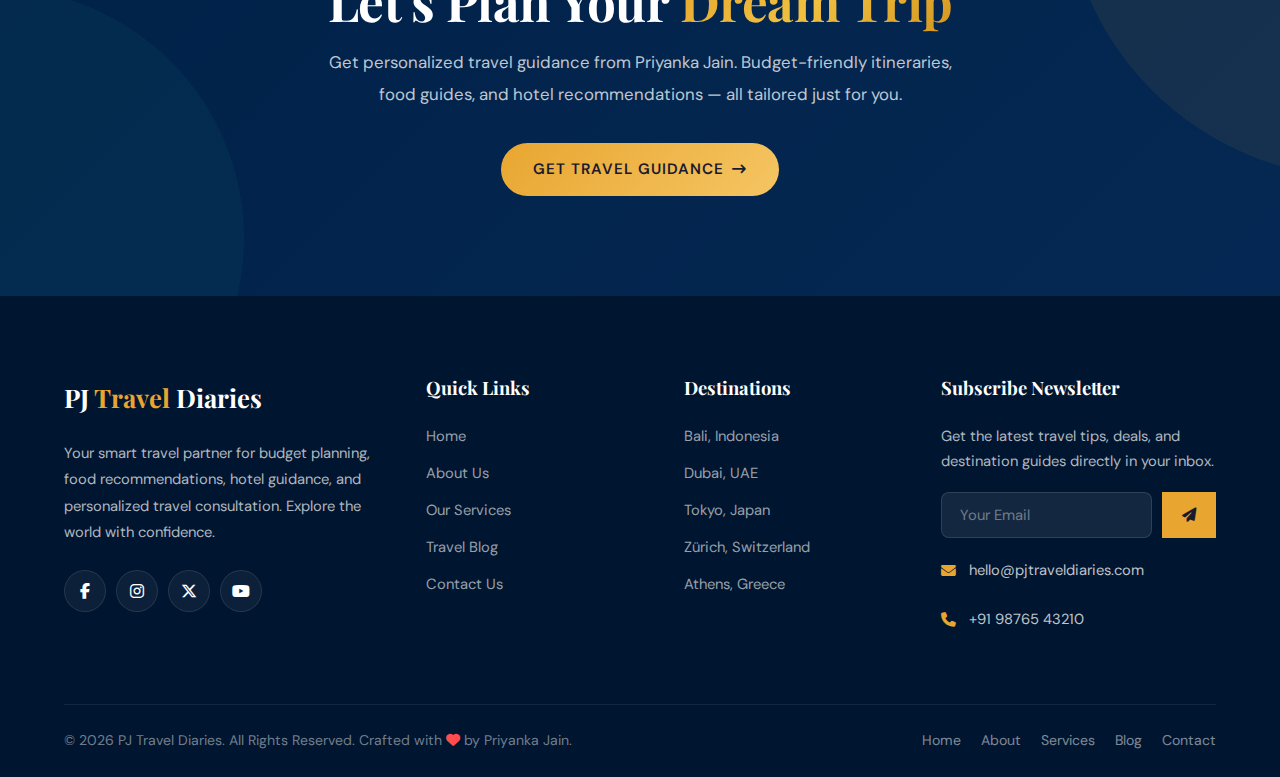
<file: PJ_Travel/blog-dubai.html>
<!DOCTYPE html>
<html lang="en">

<head>
    <meta charset="UTF-8">
    <meta name="viewport" content="width=device-width, initial-scale=1.0">
    <title>Designing a Budget-Friendly Trip to Dubai — PJ Travel Diaries</title>
    <meta name="description"
        content="Plan your dream Dubai trip without breaking the bank. Best time to visit, budget hotels, must-try food, estimated costs, and money-saving tips by Priyanka Jain.">
    <link rel="stylesheet" href="css/style.css">
    <!-- Font Awesome -->
    <link rel="stylesheet" href="https://cdnjs.cloudflare.com/ajax/libs/font-awesome/6.6.0/css/all.min.css">
</head>

<body>

    <!-- ========== PRELOADER ========== -->
    <div class="preloader">
        <div class="preloader-spinner"></div>
    </div>

    <!-- ========== HEADER ========== -->
    <header class="header scrolled">
        <div class="container header-inner">
            <a href="index.html" class="logo">
                <span class="logo-icon"><i class="fa-solid fa-plane-up"></i></span>
                <span class="logo-text">PJ <span>Travel</span> Diaries</span>
            </a>

            <input type="checkbox" class="mobile-menu-toggle" id="mobileMenuToggle2">
            <nav class="nav-pill">
                <ul class="nav-list">
                    <li><a href="index.html">Home</a></li>
                    <li><a href="index.html#about">About</a></li>
                    <li><a href="index.html#services">Services</a></li>
                    <li><a href="index.html#blogs" class="active">Blog</a></li>
                    <li><a href="index.html#contact">Contact</a></li>
                </ul>
            </nav>

            <a href="index.html#contact" class="btn btn-golden">
                Get In Touch <span class="arrow-icon"><i class="fa-solid fa-arrow-right-long"></i></span>
            </a>

            <label for="mobileMenuToggle2" class="mobile-menu-btn" aria-label="Toggle Menu"><span class="menu-open"><i
                        class="fa-solid fa-bars"></i></span><span class="menu-close"><i
                        class="fa-solid fa-xmark"></i></span></label>
        </div>
    </header>

    <!-- ========== PAGE HEADER ========== -->
    <section class="page-header">
        <div class="container">
            <div class="breadcrumb">
                <a href="index.html">Home</a>
                <span class="separator"><i class="fa-solid fa-chevron-right"></i></span>
                <a href="index.html#blogs">Blog</a>
                <span class="separator"><i class="fa-solid fa-chevron-right"></i></span>
                <span>Dubai Travel Guide</span>
            </div>
            <h1 class="anim anim-unmask">Designing a Budget-Friendly<br>Trip to <span class="accent-text">Dubai</span>
            </h1>
        </div>
    </section>

    <!-- ========== BLOG DETAIL ========== -->
    <section class="blog-detail">
        <div class="container blog-detail-container">

            <!-- Featured Image -->
            <div class="blog-featured-img shimmer-wrapper anim anim-zoom">
                <img src="images/WhatsApp Image 2026-02-18 at 4.56.40 PM (1).jpeg"
                    alt="Dubai skyline with Burj Khalifa at sunset — budget-friendly Dubai travel guide">
            </div>

            <!-- Blog Meta -->
            <div class="blog-meta anim anim-slide-up">
                <div class="blog-meta-item">
                    <i class="fa-solid fa-calendar-days"></i>
                    February 15, 2026
                </div>
                <div class="blog-meta-item">
                    <i class="fa-solid fa-user"></i>
                    By Priyanka Jain
                </div>
                <div class="blog-meta-item">
                    <i class="fa-solid fa-clock"></i>
                    8 min read
                </div>
                <div class="blog-meta-item">
                    <i class="fa-solid fa-tag"></i>
                    Budget Travel
                </div>
            </div>

            <!-- Blog Content -->
            <div class="blog-content anim anim-blur">

                <p>
                    Dubai — the city where tradition meets futuristic luxury. While it is often seen as a destination
                    for the rich, the truth is that Dubai can be experienced beautifully on a budget too! With smart
                    planning, insider knowledge, and the right approach, you can enjoy the dazzling skyline, world-class
                    cuisine, and incredible attractions without overspending. In this comprehensive guide, I'll share
                    everything I've learned from my travels to help you design the perfect budget-friendly Dubai trip.
                </p>

                <div class="highlight-box">
                    <strong><i class="fa-solid fa-lightbulb"></i> Pro Tip:</strong> Dubai offers a mix of free and paid
                    attractions. With the right timing
                    and planning, you can experience 70% of what Dubai offers at less than half the cost most tourists
                    pay!
                </div>

                <!-- ----- Best Time to Travel ----- -->
                <h2 class="anim anim-unmask">Best Time to Travel</h2>
                <p>
                    Timing your visit is the single most important factor in planning a budget trip to Dubai. The city
                    experiences extreme heat during summer months, but that's also when you'll find the best deals.
                </p>
                <ul>
                    <li><strong>October to March</strong> — The "peak season" with pleasant weather (20–30°C). Great
                        outdoors time, but hotels and flights are pricier.</li>
                    <li><strong>April to May &amp; September</strong> — The sweet spot for budget travelers. Moderate
                        heat with significantly lower prices on accommodation.</li>
                    <li><strong>June to August</strong> — Extremely hot (40°C+), but incredible hotel deals (up to 60%
                        off). Indoor attractions and malls make this workable.</li>
                    <li><strong>Ramadan Period</strong> — Respectful timing to visit with special cultural experiences
                        and lower prices.</li>
                </ul>
                <p>
                    <strong>My recommendation:</strong> Visit between October and November for the perfect balance of
                    weather, prices, and availability. You'll enjoy outdoor desert safaris, beach days, and rooftop
                    experiences without the premium pricing.
                </p>

                <div class="blog-content-img shimmer-wrapper anim">
                    <img src="images/WhatsApp Image 2026-02-18 at 4.56.43 PM (2).jpeg"
                        alt="Priyanka Jain enjoying a desert safari adventure">
                </div>

                <!-- ----- Where to Stay ----- -->
                <h2 class="anim anim-unmask"><i class="fa-solid fa-hotel"></i> Where to Stay in Dubai</h2>
                <p>
                    Dubai offers a wide range of budget-friendly accommodations that don't compromise on quality. The
                    key is knowing which neighborhoods to stay in and when to book.
                </p>

                <h3 class="anim anim-unmask">Best Budget-Friendly Areas</h3>
                <ul>
                    <li><strong>Deira & Bur Dubai</strong> — Historic areas with affordable hotels starting from
                        ₹2,500/night. Great food scene and close to gold & spice souks.</li>
                    <li><strong>Al Barsha</strong> — Near Mall of the Emirates. Budget stays from ₹3,000/night with
                        metro access.</li>
                    <li><strong>Dubai Marina</strong> — Slightly premium but look for deals in off-season (from
                        ₹3,500/night).</li>
                    <li><strong>Al Karama</strong> — One of the most budget-friendly areas with excellent Indian food
                        options around ₹2,000/night.</li>
                </ul>

                <div class="highlight-box">
                    <strong><i class="fa-solid fa-tag"></i> Booking Tip:</strong> Always check Booking.com, Agoda, and
                    hotel direct websites for the
                    best rates. Book at least 4-6 weeks in advance for the best deals. Consider serviced apartments for
                    stays longer than 3 nights — they often include kitchens and save you on food costs.
                </div>

                <!-- ----- Must-Try Local Food ----- -->
                <h2 class="anim anim-unmask"><i class="fa-solid fa-utensils"></i> Must-Try Local Food</h2>
                <p>
                    Dubai's food scene is incredible — from street food to fine dining. But you don't need to spend big
                    to eat well. Here are the dishes and places you absolutely must try:
                </p>

                <div class="blog-content-img shimmer-wrapper anim">
                    <img src="images/WhatsApp Image 2026-02-18 at 4.56.44 PM (1).jpeg"
                        alt="Beautiful sunset view from a beach in Dubai">
                </div>

                <h3 class="anim anim-unmask">Must-Try Dishes</h3>
                <ul>
                    <li><strong>Shawarma</strong> — The king of Dubai street food. Try it at Al Mallah or Laffah for
                        ₹150-250.</li>
                    <li><strong>Karak Chai</strong> — The iconic cardamom tea found at every corner. Just ₹30-50 per
                        cup!</li>
                    <li><strong>Mandi & Machboos</strong> — Fragrant rice dishes with tender meat. Try Al Ustad Special
                        Kebab near Bastakiya.</li>
                    <li><strong>Falafel Wraps</strong> — Fresh, crispy, and filling for just ₹100-150.</li>
                    <li><strong>Luqaimat</strong> — Sweet dumplings with date syrup. A must-try Emirati dessert!</li>
                    <li><strong>Chelo Kebab</strong> — Persian-style grilled meat with saffron rice. Available across
                        Deira from ₹300.</li>
                </ul>

                <h3 class="anim anim-unmask">Best Budget-Friendly Restaurants</h3>
                <ul>
                    <li><strong>Ravi Restaurant, Satwa</strong> — Legendary Pakistani restaurant, meals under ₹400</li>
                    <li><strong>Al Mallah, Al Dhiyafah St</strong> — Iconic shawarma and juices</li>
                    <li><strong>Bu Qtair, Jumeirah</strong> — Famous fish shack with fresh catch daily</li>
                    <li><strong>Operation: Falafel</strong> — Affordable and delicious Middle Eastern fare</li>
                    <li><strong>Mandi House, Deira</strong> — Authentic Yemeni food at great prices</li>
                </ul>

                <!-- ----- Estimated Travel Budget ----- -->
                <h2 class="anim anim-unmask"><i class="fa-solid fa-money-bill-wave"></i> Estimated Travel Budget</h2>
                <p>
                    Here's a realistic daily budget breakdown for a budget-conscious traveler in Dubai (per person, in
                    Indian Rupees):
                </p>

                <table class="budget-table">
                    <thead>
                        <tr>
                            <th>Expense Category</th>
                            <th>Budget (Per Day)</th>
                            <th>Notes</th>
                        </tr>
                    </thead>
                    <tbody>
                        <tr>
                            <td>Accommodation</td>
                            <td>₹2,500 – ₹3,500</td>
                            <td>Budget hotel / serviced apartment</td>
                        </tr>
                        <tr>
                            <td>Food & Drinks</td>
                            <td>₹1,000 – ₹1,500</td>
                            <td>Street food + local restaurants</td>
                        </tr>
                        <tr>
                            <td>Local Transport</td>
                            <td>₹400 – ₹600</td>
                            <td>Metro + bus passes (Nol Card)</td>
                        </tr>
                        <tr>
                            <td>Activities & Attractions</td>
                            <td>₹500 – ₹1,500</td>
                            <td>Mix of free + paid attractions</td>
                        </tr>
                        <tr>
                            <td>Shopping & Misc</td>
                            <td>₹500 – ₹1,000</td>
                            <td>Souvenirs, SIM card, tips</td>
                        </tr>
                        <tr>
                            <td><strong>Total Per Day</strong></td>
                            <td><strong>₹4,900 – ₹8,100</strong></td>
                            <td><strong>Average: ~₹6,000/day</strong></td>
                        </tr>
                    </tbody>
                </table>

                <div class="highlight-box">
                    <strong><i class="fa-solid fa-chart-column"></i> For a 5-day trip:</strong> Budget approximately
                    ₹30,000–₹40,000 per person (excluding
                    flights). Flights from India to Dubai can range from ₹8,000–₹18,000 round trip if booked in advance
                    during off-peak season.
                </div>

                <!-- ----- Money-Saving Tips ----- -->
                <h2 class="anim anim-unmask"><i class="fa-solid fa-lightbulb"></i> Money-Saving Tips</h2>
                <p>
                    Here are my top insider tips to save significantly on your Dubai trip:
                </p>

                <ul>
                    <li><strong>Get a Nol Card</strong> — Dubai's metro and bus system is excellent and affordable. A
                        Nol Silver card costs just AED 25 and offers discounted fares across all public transport.</li>
                    <li><strong>Visit Free Attractions</strong> — Dubai Beach, Global Village (seasonal), Dubai Mall
                        fountain show, Bastakiya Quarter, and Gold Souk are all free to explore.</li>
                    <li><strong>Use Happy Hour Deals</strong> — Many restaurants offer 50% off during afternoon happy
                        hours. Apps like The Entertainer and Zomato offer 2-for-1 deals.</li>
                    <li><strong>Book Desert Safari Online</strong> — Online deals can save you 30-50% compared to
                        booking through hotels. Expect to pay ₹2,000-3,000 per person for a complete desert safari
                        experience.</li>
                    <li><strong>Shop at Global Village</strong> — Open October to April, this cultural market offers
                        products from around the world at bargain prices. Much cheaper than the malls!</li>
                    <li><strong>Travel with a Group</strong> — Many attractions and activities offer group discounts.
                        Taxis are also cheaper when split between 3-4 people.</li>
                    <li><strong>Carry a Reusable Water Bottle</strong> — Dubai tap water is safe to drink. You'll save
                        ₹200-300 daily by not buying bottled water.</li>
                    <li><strong>Visit Attractions on Discount Days</strong> — Many attractions offer discounted or free
                        entry on specific days. Burj Khalifa is cheapest during morning slots (Non-prime hours).</li>
                </ul>

                <!-- ----- Conclusion ----- -->
                <h2 class="anim anim-unmask"><i class="fa-solid fa-plane"></i> Conclusion</h2>
                <p>
                    Dubai is a city that rewards smart travelers. You don't need to spend a fortune to experience its
                    magic — from mesmerizing desert sunsets and world-famous architecture to mouthwatering street food
                    and vibrant souks. With the right planning, timing, and these insider tips, you can create an
                    unforgettable Dubai experience that's kind to your wallet.
                </p>
                <p>
                    At <strong>PJ Travel Diaries</strong>, we believe that incredible travel experiences should be
                    accessible to everyone. If you'd like a personalized, budget-optimized Dubai itinerary or need help
                    planning any part of your trip, don't hesitate to <a href="index.html#contact"
                        style="color: var(--golden); font-weight: 600;">reach out to us</a>. Let's make your Dubai
                    dreams a reality!
                </p>
                <p style="text-align: center; margin-top: 36px;">
                    <a href="index.html#contact" class="btn btn-golden">
                        Plan Your Dubai Trip <span class="arrow-icon"><i
                                class="fa-solid fa-arrow-right-long"></i></span>
                    </a>
                </p>

            </div>

            <!-- ========== AUTHOR BIO ========== -->
            <div class="author-bio anim anim-rotate">
                <div class="author-bio-img">
                    <img src="images/WhatsApp Image 2026-02-18 at 4.56.39 PM.jpeg"
                        alt="Priyanka Jain — Travel Blogger and Founder of PJ Travel Diaries">
                </div>
                <div class="author-bio-info">
                    <h3>Priyanka Jain</h3>
                    <span class="author-role">Travel Blogger & Founder, PJ Travel Diaries</span>
                    <p>
                        Priyanka Jain is a passionate travel blogger, budget trip planner, and personalized travel
                        consultant. With over 10 years of experience exploring 50+ destinations worldwide, she helps
                        travelers experience the world smartly and affordably. Through PJ Travel Diaries, she shares her
                        expertise in food recommendations, hotel guidance, and budget-friendly travel planning —
                        empowering everyone to explore more while spending less.
                    </p>
                </div>
            </div>

        </div>
    </section>

    <!-- ========== CTA BANNER ========== -->
    <section class="cta">
        <div class="container" style="text-align: center; position: relative; z-index: 1;">
            <span class="section-tag" style="color: var(--golden-light);">Ready for your next adventure?</span>
            <h2 class="section-title" style="color: var(--white); margin-bottom: 12px;">Let's Plan Your <span>Dream
                    Trip</span></h2>
            <p class="section-desc" style="color: rgba(255,255,255,0.75); margin: 0 auto 32px; text-align: center;">Get
                personalized travel guidance from Priyanka Jain. Budget-friendly itineraries, food guides, and hotel
                recommendations — all tailored just for you.</p>
            <a href="index.html#contact" class="btn btn-golden">
                Get Travel Guidance <span class="arrow-icon"><i class="fa-solid fa-arrow-right-long"></i></span>
            </a>
        </div>
    </section>

    <!-- ========== FOOTER ========== -->
    <footer class="footer">
        <div class="container footer-top">
            <div class="footer-brand">
                <span class="logo-text">PJ <span>Travel</span> Diaries</span>
                <p>Your smart travel partner for budget planning, food recommendations, hotel guidance, and personalized
                    travel consultation. Explore the world with confidence.</p>
                <div class="social-links">
                    <a href="#" class="social-link" aria-label="Facebook"><i class="fa-brands fa-facebook-f"></i></a>
                    <a href="#" class="social-link" aria-label="Instagram"><i class="fa-brands fa-instagram"></i></a>
                    <a href="#" class="social-link" aria-label="Twitter"><i class="fa-brands fa-x-twitter"></i></a>
                    <a href="#" class="social-link" aria-label="YouTube"><i class="fa-brands fa-youtube"></i></a>
                </div>
            </div>

            <div class="footer-col">
                <h4>Quick Links</h4>
                <div class="footer-links">
                    <a href="index.html">Home</a>
                    <a href="index.html#about">About Us</a>
                    <a href="index.html#services">Our Services</a>
                    <a href="index.html#blogs">Travel Blog</a>
                    <a href="index.html#contact">Contact Us</a>
                </div>
            </div>

            <div class="footer-col">
                <h4>Destinations</h4>
                <div class="footer-links">
                    <a href="#">Bali, Indonesia</a>
                    <a href="#">Dubai, UAE</a>
                    <a href="#">Tokyo, Japan</a>
                    <a href="#">Zürich, Switzerland</a>
                    <a href="#">Athens, Greece</a>
                </div>
            </div>

            <div class="footer-col footer-newsletter">
                <h4>Subscribe Newsletter</h4>
                <p>Get the latest travel tips, deals, and destination guides directly in your inbox.</p>
                <div class="newsletter-form">
                    <input type="email" placeholder="Your Email" aria-label="Email for newsletter">
                    <button type="button"><i class="fa-solid fa-paper-plane"></i></button>
                </div>
                <div class="footer-contact">
                    <a href="mailto:hello@pjtraveldiaries.com"><i class="fa-solid fa-envelope"></i>
                        hello@pjtraveldiaries.com</a>
                    <a href="tel:+919876543210"><i class="fa-solid fa-phone"></i> +91 98765 43210</a>
                </div>
            </div>
        </div>

        <div class="footer-bottom">
            <div class="container footer-bottom-inner">
                <p>&copy; 2026 PJ Travel Diaries. All Rights Reserved. Crafted with <i class="fa-solid fa-heart"
                        style="color: #ff4d4d;"></i> by Priyanka Jain.</p>
                <div class="footer-bottom-links">
                    <a href="index.html">Home</a>
                    <a href="index.html#about">About</a>
                    <a href="index.html#services">Services</a>
                    <a href="index.html#blogs">Blog</a>
                    <a href="index.html#contact">Contact</a>
                </div>
            </div>
        </div>
    </footer>

    <!-- ========== BACK TO TOP ========== -->
    <a href="#" class="back-to-top" aria-label="Back to top"><i class="fa-solid fa-arrow-up"></i></a>

</body>

</html>
</file>
<file: PJ_Travel/css/style.css>
/* ============================================
   PJ TRAVEL DIARIES — Master Stylesheet
   Design inspired by Travelor Template
   ============================================ */

/* ===== GOOGLE FONTS ===== */
@import url('https://fonts.googleapis.com/css2?family=DM+Sans:ital,opsz,wght@0,9..40,100..1000;1,9..40,100..1000&family=Dancing+Script:wght@400..700&family=Playfair+Display:ital,wght@0,400..900;1,400..900&display=swap');

/* ===== CSS CUSTOM PROPERTIES ===== */
:root {
  --navy: #002147;
  --navy-light: #0a3060;
  --navy-dark: #001530;
  --golden: #E8A630;
  --golden-hover: #d4951f;
  --golden-light: #F5C563;
  --sky: #E8F4FC;
  --sky-light: #F0F8FF;
  --cyan: #38B6A5;
  --white: #FFFFFF;
  --off-white: #f7fbfe;
  --text-dark: #1a1a2e;
  --text-body: #555555;
  --text-light: #888888;
  --border: #e2e8f0;

  --font-heading: 'Playfair Display', Georgia, serif;
  --font-body: 'DM Sans', 'Segoe UI', sans-serif;
  --font-script: 'Dancing Script', cursive;

  --container: 1280px;
  --radius: 16px;
  --radius-sm: 8px;
  --radius-lg: 24px;
  --radius-pill: 50px;
  --shadow: 0 8px 30px rgba(0, 33, 71, 0.08);
  --shadow-lg: 0 16px 48px rgba(0, 33, 71, 0.12);
  --transition: all 0.4s cubic-bezier(0.25, 0.46, 0.45, 0.94);
  --transition-fast: all 0.25s ease;
}

/* ===== RESET & BASE ===== */
*,
*::before,
*::after {
  margin: 0;
  padding: 0;
  box-sizing: border-box;
}

html {
  scroll-behavior: smooth;
  font-size: 16px;
}

body {
  font-family: var(--font-body);
  color: var(--text-body);
  line-height: 1.7;
  background: var(--sky-light);
  overflow-x: hidden;
}

img {
  max-width: 100%;
  height: auto;
  display: block;
}

a {
  text-decoration: none;
  color: inherit;
  transition: var(--transition-fast);
}

ul,
ol {
  list-style: none;
}

h1,
h2,
h3,
h4,
h5,
h6 {
  font-family: var(--font-heading);
  color: var(--text-dark);
  line-height: 1.3;
  font-weight: 700;
}

/* ===== UTILITY CLASSES ===== */
.container {
  width: 90%;
  max-width: var(--container);
  margin: 0 auto;
}

.section-tag {
  font-family: var(--font-script);
  font-size: 1.35rem;
  color: var(--cyan);
  display: inline-block;
  margin-bottom: 14px;
  position: relative;
  padding-left: 0;
  animation: tagSlideIn 0.6s ease both;
}

.section-title {
  font-size: clamp(2rem, 4vw, 3.2rem);
  color: var(--text-dark);
  margin-bottom: 20px;
  letter-spacing: -0.5px;
  position: relative;
}

.section-title span {
  color: var(--golden);
  background: linear-gradient(135deg, var(--golden) 0%, #f0c040 50%, var(--golden-hover) 100%);
  -webkit-background-clip: text;
  -webkit-text-fill-color: transparent;
  background-clip: text;
}

.section-desc {
  font-size: 1.05rem;
  color: var(--text-body);
  max-width: 640px;
  line-height: 1.9;
}

.section-header {
  text-align: center;
  margin-bottom: 70px;
}

.section-header .section-desc {
  margin: 0 auto;
}

.btn {
  display: inline-flex;
  align-items: center;
  gap: 8px;
  padding: 14px 32px;
  font-family: var(--font-body);
  font-size: 0.95rem;
  font-weight: 600;
  border-radius: var(--radius-pill);
  border: none;
  cursor: pointer;
  transition: var(--transition);
  text-transform: uppercase;
  letter-spacing: 1px;
}

.btn-golden {
  background: linear-gradient(135deg, var(--golden) 0%, var(--golden-light) 100%);
  color: var(--text-dark);
  position: relative;
  overflow: hidden;
}

.btn-golden::before {
  content: '';
  position: absolute;
  top: 0;
  left: -100%;
  width: 100%;
  height: 100%;
  background: linear-gradient(90deg, transparent, rgba(255, 255, 255, 0.3), transparent);
  transition: left 0.5s ease;
}

.btn-golden:hover::before {
  left: 100%;
}

.btn-golden:hover {
  background: linear-gradient(135deg, var(--golden-hover) 0%, var(--golden) 100%);
  transform: translateY(-3px);
  box-shadow: 0 10px 30px rgba(232, 166, 48, 0.4);
}

.btn-navy {
  background: var(--navy);
  color: var(--white);
}

.btn-navy:hover {
  background: var(--navy-light);
  transform: translateY(-2px);
  box-shadow: 0 8px 24px rgba(0, 33, 71, 0.3);
}

.btn-white {
  background: var(--white);
  color: var(--navy);
}

.btn-white:hover {
  background: var(--sky);
  transform: translateY(-2px);
}

.btn-outline {
  background: transparent;
  color: var(--navy);
  border: 2px solid var(--navy);
}

.btn-outline:hover {
  background: var(--navy);
  color: var(--white);
}

.arrow-icon {
  display: inline-block;
  transition: transform 0.3s ease;
  font-size: 0.9em;
  vertical-align: middle;
}

.btn:hover .arrow-icon,
.read-more:hover .arrow-icon {
  transform: translateX(5px);
}

/* ===== HEADER / NAVIGATION ===== */
.header {
  position: fixed;
  top: 0;
  left: 0;
  width: 100%;
  z-index: 1000;
  padding: 20px 0;
  transition: var(--transition);
  animation: header-scroll linear both;
  animation-timeline: scroll();
  animation-range: 0 100px;
}

@keyframes header-scroll {
  to {
    background: rgba(255, 255, 255, 0.98);
    backdrop-filter: blur(15px);
    box-shadow: 0 4px 30px rgba(0, 33, 71, 0.1);
    padding: 12px 0;
  }
}

.header-inner {
  display: flex;
  align-items: center;
  justify-content: space-between;
}

.logo {
  display: flex;
  align-items: center;
  gap: 10px;
  z-index: 10;
}

.logo-icon {
  font-size: 1.8rem;
  color: var(--golden);
}

.logo-text {
  font-family: var(--font-heading);
  font-size: 1.5rem;
  font-weight: 700;
  color: var(--navy);
}

.logo-text span {
  color: var(--golden);
}

.nav-pill {
  background: rgba(255, 255, 255, 0.85);
  backdrop-filter: blur(8px);
  border-radius: var(--radius-pill);
  padding: 6px 8px;
  border: 1px solid rgba(0, 33, 71, 0.08);
}

.nav-list {
  display: flex;
  align-items: center;
  gap: 4px;
}

.nav-list a {
  padding: 10px 22px;
  border-radius: var(--radius-pill);
  font-size: 0.95rem;
  font-weight: 500;
  color: var(--navy);
  position: relative;
  transition: var(--transition-fast);
}

.nav-list a:hover,
.nav-list a.active {
  background: var(--sky);
  color: var(--navy);
}

.mobile-menu-btn {
  display: none;
  background: none;
  border: none;
  font-size: 1.6rem;
  color: var(--navy);
  cursor: pointer;
  z-index: 10;
}

/* CSS-only mobile menu toggle */
.mobile-menu-toggle {
  display: none;
}

.mobile-menu-toggle:checked~.nav-pill {
  display: flex;
  position: fixed;
  top: 0;
  left: 0;
  width: 100%;
  height: 100vh;
  background: rgba(255, 255, 255, 0.98);
  backdrop-filter: blur(20px);
  border-radius: 0;
  flex-direction: column;
  align-items: center;
  justify-content: center;
  z-index: 5;
  border: none;
}

.mobile-menu-toggle:checked~.nav-pill .nav-list {
  flex-direction: column;
  gap: 8px;
}

.mobile-menu-toggle:checked~.nav-pill .nav-list a {
  font-size: 1.3rem;
  padding: 14px 40px;
}

.mobile-menu-toggle:checked~.mobile-menu-btn .menu-open {
  display: none;
}

.mobile-menu-toggle:checked~.mobile-menu-btn .menu-close {
  display: inline;
}

.mobile-menu-btn .menu-close {
  display: none;
}

/* ===== HERO SECTION ===== */
.hero {
  position: relative;
  min-height: 100vh;
  display: flex;
  align-items: center;
  padding-top: 100px;
  overflow: hidden;
  background: linear-gradient(135deg, var(--sky-light) 0%, var(--sky) 100%);
}

.hero-bg {
  position: absolute;
  top: 0;
  left: 0;
  width: 100%;
  height: 100%;
  z-index: 1;
  animation: heroZoom 20s ease-in-out infinite alternate;
}

@keyframes heroZoom {
  0% {
    transform: scale(1);
  }

  100% {
    transform: scale(1.08);
  }
}

.hero-bg img {
  width: 100%;
  height: 100%;
  object-fit: cover;
  object-position: center;
}

.hero-bg::after {
  content: '';
  position: absolute;
  top: 0;
  left: 0;
  width: 100%;
  height: 100%;
  background: linear-gradient(180deg,
      rgba(232, 244, 252, 0.25) 0%,
      rgba(232, 244, 252, 0.45) 40%,
      rgba(232, 244, 252, 0.85) 80%,
      var(--sky) 100%);
}

/* Floating particles in hero */
.hero::before {
  content: '\f072';
  /* fa-plane */
  font-family: "Font Awesome 6 Free";
  font-weight: 900;
  position: absolute;
  top: 25%;
  right: 10%;
  font-size: 2.5rem;
  opacity: 0.12;
  z-index: 2;
  animation: floatDiagonal 8s ease-in-out infinite;
  color: var(--navy);
}

.hero::after {
  content: '\f0ac';
  /* fa-globe */
  font-family: "Font Awesome 6 Free";
  font-weight: 900;
  position: absolute;
  bottom: 30%;
  left: 8%;
  font-size: 3rem;
  opacity: 0.08;
  z-index: 2;
  animation: floatDiagonal 10s ease-in-out infinite reverse;
}

@keyframes floatDiagonal {

  0%,
  100% {
    transform: translate(0, 0) rotate(0deg);
  }

  25% {
    transform: translate(15px, -20px) rotate(5deg);
  }

  50% {
    transform: translate(30px, -10px) rotate(-3deg);
  }

  75% {
    transform: translate(10px, -25px) rotate(8deg);
  }
}

.hero-content {
  position: relative;
  z-index: 3;
  text-align: center;
  padding: 80px 0 140px;
}

.hero-content h1 {
  font-size: clamp(2.5rem, 5.5vw, 4.5rem);
  color: var(--navy);
  margin-bottom: 28px;
  line-height: 1.15;
  letter-spacing: -1px;
}

.hero-content h1 span {
  color: var(--golden);
  font-style: italic;
  background: linear-gradient(135deg, var(--golden) 0%, #e8c560 50%, var(--golden-hover) 100%);
  -webkit-background-clip: text;
  -webkit-text-fill-color: transparent;
  background-clip: text;
}

.hero-content p {
  font-size: 1.18rem;
  color: var(--text-body);
  max-width: 620px;
  margin: 0 auto 40px;
  line-height: 1.9;
}

.hero-wave {
  position: absolute;
  bottom: -2px;
  left: 0;
  width: 100%;
  z-index: 3;
  line-height: 0;
}

.hero-wave svg {
  width: 100%;
  height: 100px;
  display: block;
}

/* Search Form */
.search-form-wrapper {
  position: relative;
  z-index: 5;
  margin-top: -60px;
  margin-bottom: 80px;
}

.search-form {
  background: var(--white);
  border-radius: var(--radius-lg);
  padding: 30px 36px;
  display: flex;
  align-items: center;
  gap: 20px;
  box-shadow: var(--shadow-lg);
  border: 1px solid rgba(0, 33, 71, 0.05);
}

.search-field {
  flex: 1;
  display: flex;
  align-items: center;
  gap: 12px;
  padding: 0 20px;
  border-right: 1px solid var(--border);
}

.search-field:last-of-type {
  border-right: none;
}

.search-field .field-icon {
  color: var(--navy);
  font-size: 1.4rem;
  flex-shrink: 0;
}

.search-field .field-info {
  display: flex;
  flex-direction: column;
}

.search-field .field-label {
  font-size: 0.78rem;
  color: var(--text-light);
  text-transform: uppercase;
  letter-spacing: 0.5px;
  font-weight: 500;
}

.search-field .field-value {
  font-size: 0.95rem;
  color: var(--text-dark);
  font-weight: 600;
}

.search-form .btn-navy {
  padding: 16px 36px;
  border-radius: var(--radius-pill);
  white-space: nowrap;
  font-size: 1rem;
}

/* ===== ABOUT SECTION ===== */
.about {
  padding: 120px 0;
  background: var(--sky-light);
  position: relative;
  overflow: hidden;
}

.about-grid {
  display: grid;
  grid-template-columns: 1fr 1fr;
  gap: 80px;
  align-items: center;
}

.about-images {
  position: relative;
  height: 500px;
}

.about-img {
  position: absolute;
  border-radius: var(--radius);
  overflow: hidden;
  box-shadow: var(--shadow-lg);
  transition: var(--transition);
}

.about-img:hover {
  transform: scale(1.03);
}

.about-img-1 {
  width: 55%;
  height: 75%;
  top: 0;
  left: 0;
  z-index: 2;
  transform: rotate(-3deg);
}

.about-img-2 {
  width: 55%;
  height: 75%;
  bottom: 0;
  right: 0;
  z-index: 1;
  transform: rotate(3deg);
}

.about-img img {
  width: 100%;
  height: 100%;
  object-fit: cover;
}

.about-badge {
  position: absolute;
  bottom: 40px;
  left: 50%;
  transform: translateX(-50%);
  background: var(--golden);
  color: var(--text-dark);
  padding: 16px 24px;
  border-radius: var(--radius);
  font-weight: 700;
  font-size: 1rem;
  z-index: 3;
  text-align: center;
  box-shadow: 0 8px 24px rgba(232, 166, 48, 0.3);
  white-space: nowrap;
}

.about-badge big {
  display: block;
  font-size: 1.6rem;
  font-family: var(--font-heading);
}

.about-content .section-tag {
  margin-bottom: 12px;
}

.about-content .section-title {
  margin-bottom: 20px;
}

.about-content .section-desc {
  margin-bottom: 16px;
}

.about-features {
  display: flex;
  flex-direction: column;
  gap: 14px;
  margin: 28px 0 36px;
}

.about-feature {
  display: flex;
  align-items: center;
  gap: 14px;
  font-weight: 500;
  color: var(--text-dark);
}

.about-feature .check-icon {
  width: 28px;
  height: 28px;
  background: var(--sky);
  border-radius: 50%;
  display: flex;
  align-items: center;
  justify-content: center;
  color: var(--cyan);
  font-size: 0.75rem;
  flex-shrink: 0;
}

/* Airplane path decoration */
.plane-path {
  position: absolute;
  width: 100%;
  height: 200px;
  pointer-events: none;
  z-index: 0;
}

.plane-path svg {
  width: 100%;
  height: 100%;
}

/* ===== SERVICES SECTION ===== */
.services {
  padding: 120px 0;
  background: var(--white);
  position: relative;
  overflow: hidden;
}

.services::before {
  content: 'SERVICES';
  position: absolute;
  top: 50%;
  left: 50%;
  transform: translate(-50%, -50%);
  font-family: var(--font-heading);
  font-size: clamp(5rem, 12vw, 11rem);
  font-weight: 900;
  color: rgba(0, 33, 71, 0.02);
  white-space: nowrap;
  pointer-events: none;
  z-index: 0;
}

.services-grid {
  display: grid;
  grid-template-columns: repeat(4, 1fr);
  gap: 32px;
  justify-content: center;
}

.service-card {
  background: var(--sky-light);
  border-radius: var(--radius);
  padding: 44px 30px;
  text-align: center;
  transition: var(--transition);
  position: relative;
  overflow: hidden;
  z-index: 1;
}

.service-card::before {
  content: '';
  position: absolute;
  top: 0;
  left: 0;
  width: 100%;
  height: 4px;
  background: linear-gradient(90deg, var(--golden), var(--golden-light), var(--golden));
  transform: scaleX(0);
  transition: transform 0.5s ease;
  transform-origin: left;
}

.service-card::after {
  content: '';
  position: absolute;
  inset: 0;
  background: linear-gradient(135deg, rgba(232, 166, 48, 0.05) 0%, transparent 60%);
  opacity: 0;
  transition: opacity 0.4s ease;
  z-index: -1;
}

.service-card:hover::before {
  transform: scaleX(1);
}

.service-card:hover::after {
  opacity: 1;
}

.service-card:hover {
  transform: translateY(-12px) scale(1.02);
  box-shadow: 0 20px 50px rgba(0, 33, 71, 0.12);
  background: var(--white);
}

.service-icon {
  width: 64px;
  height: 64px;
  margin: 0 auto 24px;
  display: flex;
  align-items: center;
  justify-content: center;
  background: var(--white);
  border-radius: var(--radius);
  color: var(--navy);
  font-size: 1.6rem;
  transition: var(--transition);
  box-shadow: 0 4px 16px rgba(0, 33, 71, 0.06);
}

.service-card:hover .service-icon {
  background: var(--navy);
  color: var(--golden);
  transform: rotateY(180deg);
}

.service-icon svg {
  width: 32px;
  height: 32px;
  fill: currentColor;
}

.service-card h3 {
  font-size: 1.15rem;
  font-family: var(--font-heading);
  margin-bottom: 12px;
  color: var(--text-dark);
}

.service-card p {
  font-size: 0.92rem;
  line-height: 1.7;
  color: var(--text-body);
}

/* ===== DESTINATIONS SECTION ===== */
.destinations {
  padding: 120px 0 80px;
  background: linear-gradient(180deg, var(--navy) 0%, var(--navy-dark) 100%);
  position: relative;
  overflow: hidden;
}

.destinations::before {
  content: 'EXPLORE';
  position: absolute;
  top: 15%;
  left: -5%;
  font-family: var(--font-heading);
  font-size: clamp(5rem, 14vw, 12rem);
  font-weight: 900;
  color: rgba(255, 255, 255, 0.02);
  white-space: nowrap;
  pointer-events: none;
  transform: rotate(-5deg);
}

.destinations .section-tag {
  color: var(--golden-light);
}

.destinations .section-title {
  color: var(--white);
}

.destinations .section-desc {
  color: rgba(255, 255, 255, 0.7);
}

.dest-grid {
  display: flex;
  gap: 15px;
  margin-top: 50px;
  height: 500px;
}

.dest-card {
  position: relative;
  flex: 1;
  border-radius: var(--radius);
  overflow: hidden;
  height: 100%;
  cursor: pointer;
  transition: all 0.7s cubic-bezier(0.25, 1, 0.3, 1);
  min-width: 60px;
  /* Reduced min-width to allow more space for expansion */
}

/* Default state for any card that is CHECKED (Bali by default) */
input[id="dest-1"]:checked~.dest-card[for="dest-1"],
input[id="dest-2"]:checked~.dest-card[for="dest-2"],
input[id="dest-3"]:checked~.dest-card[for="dest-3"],
input[id="dest-4"]:checked~.dest-card[for="dest-4"],
input[id="dest-5"]:checked~.dest-card[for="dest-5"] {
  flex: 5;
}

/* Ensure all other cards shrink when one is checked */
.dest-grid:has(input:checked) .dest-card {
  flex: 0.6;
}

/* The specific checked card maintains its size */
.dest-grid input[id="dest-1"]:checked~.dest-card[for="dest-1"],
.dest-grid input[id="dest-2"]:checked~.dest-card[for="dest-2"],
.dest-grid input[id="dest-3"]:checked~.dest-card[for="dest-3"],
.dest-grid input[id="dest-4"]:checked~.dest-card[for="dest-4"],
.dest-grid input[id="dest-5"]:checked~.dest-card[for="dest-5"] {
  flex: 5;
}

.dest-card img {
  width: 100%;
  height: 100%;
  object-fit: cover;
  position: absolute;
  top: 0;
  left: 0;
  transition: transform 0.6s ease;
}



.dest-card::after {
  content: '';
  position: absolute;
  inset: 0;
  background: linear-gradient(180deg, transparent 30%, rgba(0, 21, 48, 0.7) 100%);
  z-index: 1;
}

.dest-overlay {
  position: absolute;
  bottom: 0;
  left: 0;
  right: 0;
  padding: 30px 24px;
  z-index: 2;
  color: var(--white);
  text-shadow: 0 2px 4px rgba(0, 0, 0, 0.3);
}



.dest-card .dest-name {
  font-family: var(--font-heading);
  color: var(--white);
  font-size: 1.5rem;
  font-weight: 700;
  margin-bottom: 6px;
  text-shadow: 0 2px 10px rgba(0, 33, 71, 0.5);
}

.dest-card .dest-desc {
  font-size: 0.88rem;
  opacity: 0;
  transform: translateY(20px);
  line-height: 1.5;
  transition: all 0.5s ease 0.3s;
  max-width: 400px;
  display: block;
}

/* Descriptions visibility - tied ONLY to checked state */
input[id="dest-1"]:checked~.dest-card[for="dest-1"] .dest-desc,
input[id="dest-2"]:checked~.dest-card[for="dest-2"] .dest-desc,
input[id="dest-3"]:checked~.dest-card[for="dest-3"] .dest-desc,
input[id="dest-4"]:checked~.dest-card[for="dest-4"] .dest-desc,
input[id="dest-5"]:checked~.dest-card[for="dest-5"] .dest-desc {
  opacity: 1;
  transform: translateY(0);
}



.dest-card-sm::after {
  background: linear-gradient(180deg, rgba(0, 33, 71, 0.1) 0%, rgba(0, 33, 71, 0.7) 100%);
}

/* ===== FEATURED BLOGS SECTION ===== */
.blogs {
  padding: 120px 0;
  background: var(--sky-light);
  position: relative;
  overflow: hidden;
}

.blogs-grid {
  display: grid;
  grid-template-columns: 1.2fr 1fr 1fr;
  gap: 28px;
}

.blog-card {
  background: var(--white);
  border-radius: var(--radius-lg);
  overflow: hidden;
  transition: var(--transition);
  box-shadow: var(--shadow);
  border: 1px solid rgba(0, 33, 71, 0.04);
}

.blog-card:hover {
  transform: translateY(-12px) rotate(-0.5deg);
  box-shadow: 0 24px 60px rgba(0, 33, 71, 0.15);
}

.blog-card-img {
  position: relative;
  overflow: hidden;
  height: 280px;
}

.blog-card-img img {
  width: 100%;
  height: 100%;
  object-fit: cover;
  transition: transform 0.6s ease;
}

.blog-card:hover .blog-card-img img {
  transform: scale(1.08);
}

.blog-date {
  position: absolute;
  top: 16px;
  left: 16px;
  background: var(--golden);
  color: var(--text-dark);
  padding: 8px 14px;
  border-radius: var(--radius-sm);
  font-weight: 700;
  font-size: 0.82rem;
  text-align: center;
  line-height: 1.3;
  z-index: 2;
}

.blog-date big {
  display: block;
  font-size: 1.3rem;
  font-family: var(--font-heading);
}

.blog-card-body {
  padding: 28px;
}

.blog-category {
  font-size: 0.82rem;
  color: var(--cyan);
  font-weight: 600;
  text-transform: uppercase;
  letter-spacing: 1px;
  margin-bottom: 10px;
  display: block;
}

.blog-card-body h3 {
  font-size: 1.2rem;
  margin-bottom: 12px;
  line-height: 1.4;
  color: var(--text-dark);
}

.blog-card-body h3 a:hover {
  color: var(--golden);
}

.blog-card-body p {
  font-size: 0.92rem;
  color: var(--text-body);
  margin-bottom: 20px;
  line-height: 1.7;
  display: -webkit-box;
  -webkit-line-clamp: 3;
  -webkit-box-orient: vertical;
  line-clamp: 3;
  overflow: hidden;
}

/* Standardized Content Image for Blogs */
.blog-content-img {
  width: 100%;
  aspect-ratio: 16 / 9;
  border-radius: var(--radius-lg);
  overflow: hidden;
  margin: 35px 0;
  box-shadow: var(--shadow-lg);
}

/* Unified Blog Icon Colors */
.blog-meta-item i,
.highlight-box i,
.blog-content h2 i,
.blog-content h3 i,
.budget-table i,
.blog-content ul li::before,
.author-bio i {
  color: var(--golden) !important;
}

.blog-content-img img {
  width: 100%;
  height: 100%;
  object-fit: cover;
  transition: transform 0.8s ease;
}

.blog-content-img:hover img {
  transform: scale(1.05);
}

.read-more {
  display: inline-flex;
  align-items: center;
  gap: 6px;
  font-weight: 600;
  color: var(--navy);
  font-size: 0.92rem;
  text-transform: uppercase;
  letter-spacing: 0.5px;
}

.read-more:hover {
  color: var(--golden);
  transform: translateX(5px);
}

/* ===== STATS SECTION ===== */
.stats {
  padding: 100px 0;
  background: var(--white);
  position: relative;
  overflow: hidden;
}

.stats::before {
  content: 'FACTS';
  position: absolute;
  top: 50%;
  left: 50%;
  transform: translate(-50%, -50%);
  font-family: var(--font-heading);
  font-size: clamp(6rem, 15vw, 14rem);
  font-weight: 900;
  color: rgba(0, 33, 71, 0.03);
  white-space: nowrap;
  pointer-events: none;
  z-index: 0;
}

.stats-content {
  position: relative;
  z-index: 1;
}

.stats-grid {
  display: grid;
  grid-template-columns: 1fr 1fr;
  gap: 60px;
  align-items: center;
}

.stats-text .section-title {
  margin-bottom: 20px;
}

.stats-numbers {
  display: grid;
  grid-template-columns: 1fr 1fr;
  gap: 36px;
}

.stat-item {
  text-align: center;
  padding: 28px 16px;
  background: var(--sky-light);
  border-radius: var(--radius);
  transition: var(--transition);
}

.stat-item:hover {
  transform: translateY(-4px);
  box-shadow: var(--shadow);
}

.stat-number {
  font-family: var(--font-heading);
  font-size: 2.8rem;
  font-weight: 700;
  color: var(--navy);
  line-height: 1;
  margin-bottom: 8px;
}

.stat-number .counter-suffix {
  color: var(--golden);
}

.stat-label {
  font-size: 0.9rem;
  color: var(--text-body);
  font-weight: 500;
}

/* ===== WHY CHOOSE US / FEATURES ===== */
.features {
  padding: 80px 0;
  background: var(--sky);
}

.features-grid {
  display: grid;
  grid-template-columns: repeat(4, 1fr);
  gap: 24px;
}

.feature-card {
  background: var(--white);
  border-radius: var(--radius);
  padding: 40px 24px;
  text-align: left;
  transition: var(--transition);
}

.feature-card:hover {
  transform: translateY(-6px);
  box-shadow: var(--shadow-lg);
}

.feature-icon {
  width: 56px;
  height: 56px;
  display: flex;
  align-items: center;
  justify-content: center;
  margin-bottom: 100px;
  color: var(--navy);
}

.feature-icon svg {
  width: 44px;
  height: 44px;
  stroke: var(--navy);
  stroke-width: 1.5;
  fill: none;
}

.feature-card h3 {
  font-family: var(--font-heading);
  font-size: 1.2rem;
  color: var(--text-dark);
  line-height: 1.4;
}

/* ===== TESTIMONIALS SECTION ===== */
.testimonials {
  padding: 100px 0;
  background: var(--sky-light);
  position: relative;
  overflow: hidden;
}

.testimonials-grid {
  display: grid;
  grid-template-columns: repeat(3, 1fr);
  gap: 28px;
}

.testimonial-card {
  background: var(--white);
  border-radius: var(--radius);
  padding: 36px;
  position: relative;
  transition: var(--transition);
  box-shadow: var(--shadow);
}

.testimonial-card:hover {
  transform: translateY(-6px);
  box-shadow: var(--shadow-lg);
}

.quote-icon {
  font-family: var(--font-heading);
  font-size: 4rem;
  color: var(--golden);
  line-height: 1;
  margin-bottom: 8px;
  opacity: 0.4;
}

.testimonial-text {
  font-size: 1rem;
  color: var(--text-body);
  line-height: 1.8;
  margin-bottom: 24px;
  font-style: italic;
}

.testimonial-stars {
  color: var(--golden);
  font-size: 0.95rem;
  margin-bottom: 16px;
  letter-spacing: 2px;
}

.testimonial-author {
  display: flex;
  align-items: center;
  gap: 14px;
}

.author-avatar {
  width: 48px;
  height: 48px;
  border-radius: 50%;
  background: var(--sky);
  display: flex;
  align-items: center;
  justify-content: center;
  font-family: var(--font-heading);
  font-weight: 700;
  font-size: 1.1rem;
  color: var(--navy);
  flex-shrink: 0;
}

.author-info h4 {
  font-size: 0.95rem;
  font-family: var(--font-body);
  font-weight: 600;
  color: var(--text-dark);
}

.author-info span {
  font-size: 0.82rem;
  color: var(--text-light);
}

/* ===== FAQ SECTION ===== */
.faq {
  padding: 100px 0;
  background: var(--white);
}

.faq-grid {
  display: grid;
  grid-template-columns: 1fr 1fr;
  gap: 60px;
  align-items: start;
}

.faq-list {
  display: flex;
  flex-direction: column;
  gap: 16px;
}

.faq-item {
  background: var(--sky-light);
  border-radius: var(--radius);
  overflow: hidden;
  transition: var(--transition);
  border: 1px solid transparent;
}

.faq-item:hover,
.faq-item[open] {
  border-color: var(--golden);
  box-shadow: var(--shadow);
}

.faq-item summary {
  padding: 22px 28px;
  font-family: var(--font-heading);
  font-size: 1.05rem;
  font-weight: 600;
  color: var(--text-dark);
  cursor: pointer;
  display: flex;
  align-items: center;
  justify-content: space-between;
  gap: 16px;
  list-style: none;
  transition: var(--transition-fast);
}

.faq-item summary::-webkit-details-marker {
  display: none;
}

.faq-item summary::after {
  content: '+';
  font-size: 1.5rem;
  font-weight: 300;
  color: var(--golden);
  transition: transform 0.3s ease;
  flex-shrink: 0;
}

.faq-item[open] summary::after {
  transform: rotate(45deg);
}

.faq-item[open] summary {
  color: var(--navy);
}

.faq-answer {
  padding: 0 28px 22px;
  font-size: 0.95rem;
  color: var(--text-body);
  line-height: 1.8;
}

/* ===== CTA SECTION ===== */
.cta {
  padding: 100px 0;
  background: linear-gradient(135deg, var(--navy) 0%, var(--navy-light) 100%);
  position: relative;
  overflow: hidden;
}

.cta::before {
  content: '';
  position: absolute;
  top: -50%;
  right: -30%;
  width: 600px;
  height: 600px;
  background: rgba(232, 166, 48, 0.08);
  border-radius: 50%;
  pointer-events: none;
}

.cta::after {
  content: '';
  position: absolute;
  bottom: -40%;
  left: -20%;
  width: 500px;
  height: 500px;
  background: rgba(56, 182, 165, 0.06);
  border-radius: 50%;
  pointer-events: none;
}

.cta-grid {
  display: grid;
  grid-template-columns: 1fr 1fr;
  gap: 60px;
  align-items: center;
  position: relative;
  z-index: 1;
}

.cta-content .section-tag {
  color: var(--golden-light);
}

.cta-content .section-title {
  color: var(--white);
  margin-bottom: 20px;
}

.cta-content .section-desc {
  color: rgba(255, 255, 255, 0.75);
  margin-bottom: 36px;
}

.cta-form {
  background: rgba(255, 255, 255, 0.08);
  backdrop-filter: blur(10px);
  border-radius: var(--radius-lg);
  padding: 40px;
  border: 1px solid rgba(255, 255, 255, 0.1);
}

.cta-form h3 {
  font-size: 1.5rem;
  color: var(--white);
  margin-bottom: 28px;
  text-align: center;
}

.form-group {
  margin-bottom: 18px;
}

.form-group input,
.form-group select,
.form-group textarea {
  width: 100%;
  padding: 14px 20px;
  background: rgba(255, 255, 255, 0.1);
  border: 1px solid rgba(255, 255, 255, 0.15);
  border-radius: var(--radius-sm);
  color: var(--white);
  font-family: var(--font-body);
  font-size: 0.95rem;
  transition: var(--transition-fast);
  outline: none;
}

.form-group input::placeholder,
.form-group textarea::placeholder {
  color: rgba(255, 255, 255, 0.5);
}

.form-group input:focus,
.form-group select:focus,
.form-group textarea:focus {
  border-color: var(--golden);
  background: rgba(255, 255, 255, 0.15);
}

.form-group select {
  appearance: none;
  cursor: pointer;
}

.form-group select option {
  background: var(--navy);
  color: var(--white);
}

.form-row {
  display: grid;
  grid-template-columns: 1fr 1fr;
  gap: 16px;
}

.cta-form .btn-golden {
  width: 100%;
  justify-content: center;
  padding: 16px;
  font-size: 1rem;
  margin-top: 6px;
}

/* ===== FOOTER ===== */
.footer {
  background: var(--navy-dark);
  padding: 80px 0 0;
  color: rgba(255, 255, 255, 0.7);
}

.footer-top {
  display: grid;
  grid-template-columns: 1.5fr 1fr 1fr 1.3fr;
  gap: 48px;
  padding-bottom: 60px;
  border-bottom: 1px solid rgba(255, 255, 255, 0.08);
}

.footer-brand .logo-text {
  color: var(--white);
  margin-bottom: 20px;
  display: block;
  font-size: 1.6rem;
}

.footer-brand .logo-text span {
  color: var(--golden);
}

.footer-brand p {
  font-size: 0.92rem;
  line-height: 1.8;
  margin-bottom: 24px;
}

.social-links {
  display: flex;
  gap: 10px;
}

.social-link {
  width: 42px;
  height: 42px;
  background: rgba(255, 255, 255, 0.05);
  border: 1px solid rgba(255, 255, 255, 0.1);
  border-radius: 50%;
  display: flex;
  align-items: center;
  justify-content: center;
  color: var(--white);
  font-size: 1rem;
  transition: var(--transition);
}

.social-link:hover {
  background: var(--golden);
  color: var(--text-dark);
  transform: translateY(-5px);
  border-color: var(--golden);
}

.footer-col h4 {
  font-family: var(--font-heading);
  font-size: 1.15rem;
  color: var(--white);
  margin-bottom: 24px;
}

.footer-links {
  display: flex;
  flex-direction: column;
  gap: 12px;
}

.footer-links a {
  font-size: 0.92rem;
  color: rgba(255, 255, 255, 0.6);
  transition: var(--transition-fast);
}

.footer-links a:hover {
  color: var(--golden);
  padding-left: 6px;
}

.footer-newsletter p {
  font-size: 0.92rem;
  margin-bottom: 18px;
}

.newsletter-form {
  display: flex;
  gap: 10px;
}

.newsletter-form input {
  flex: 1;
  padding: 12px 18px;
  background: rgba(255, 255, 255, 0.08);
  border: 1px solid rgba(255, 255, 255, 0.12);
  border-radius: var(--radius-sm);
  color: var(--white);
  font-size: 0.92rem;
  font-family: var(--font-body);
  outline: none;
  transition: var(--transition-fast);
}

.newsletter-form input::placeholder {
  color: rgba(255, 255, 255, 0.4);
}

.newsletter-form input:focus {
  border-color: var(--golden);
}

.footer-newsletter button {
  padding: 0 20px;
  background: var(--golden);
  color: var(--text-dark);
  border: none;
  font-weight: 700;
  cursor: pointer;
  transition: var(--transition-fast);
  display: flex;
  align-items: center;
  justify-content: center;
  font-family: var(--font-body);
}

.footer-newsletter button i {
  font-size: 0.9rem;
}

.newsletter-form button:hover {
  background: var(--golden-hover);
}

.footer-contact {
  display: flex;
  flex-direction: column;
  gap: 12px;
  margin-top: 20px;
}

.footer-contact a {
  display: flex;
  align-items: center;
  gap: 12px;
  color: rgba(255, 255, 255, 0.75);
  margin-bottom: 12px;
  font-size: 0.92rem;
  transition: var(--transition-fast);
}

.footer-contact a i {
  color: var(--golden);
  width: 16px;
  text-align: center;
}

.footer-contact a:hover {
  color: var(--golden);
}

.footer-bottom {
  padding: 24px 0;
  text-align: center;
  font-size: 0.88rem;
  color: rgba(255, 255, 255, 0.45);
}

.footer-bottom-inner {
  display: flex;
  align-items: center;
  justify-content: space-between;
}

.footer-bottom-links {
  display: flex;
  gap: 20px;
}

.footer-bottom-links a {
  color: rgba(255, 255, 255, 0.5);
  font-size: 0.88rem;
}

.footer-bottom-links a:hover {
  color: var(--golden);
}

/* ===== BLOG DETAIL PAGE ===== */
.page-header {
  padding: 160px 0 80px;
  background: linear-gradient(135deg, var(--sky) 0%, var(--sky-light) 100%);
  text-align: center;
  position: relative;
}

.page-header h1 {
  font-size: clamp(2.2rem, 5vw, 3.8rem);
  color: var(--navy);
  margin-bottom: 16px;
  line-height: 1.2;
  letter-spacing: -1px;
}

.page-header h1 .accent-text {
  background: linear-gradient(135deg, var(--golden) 0%, #e8c560 50%, var(--golden-hover) 100%);
  -webkit-background-clip: text;
  -webkit-text-fill-color: transparent;
  background-clip: text;
  display: inline-block;
  font-weight: 800;
}

.page-header::before {
  content: '\f192';
  /* fa-circle-dot */
  font-family: "Font Awesome 6 Free";
  font-weight: 900;
  position: absolute;
  top: 20%;
  left: 5%;
  font-size: 2rem;
  opacity: 0.05;
  color: var(--golden);
  animation: floatY 6s ease-in-out infinite;
}

.page-header::after {
  content: '\f3c5';
  /* fa-location-dot */
  font-family: "Font Awesome 6 Free";
  font-weight: 900;
  position: absolute;
  bottom: 15%;
  right: 8%;
  font-size: 2.5rem;
  opacity: 0.05;
  color: var(--navy);
  animation: floatSlow 8s ease-in-out infinite;
}

.breadcrumb {
  display: flex;
  align-items: center;
  justify-content: center;
  gap: 10px;
  font-size: 0.95rem;
  color: var(--text-body);
}

.breadcrumb a:hover {
  color: var(--golden);
}

.breadcrumb .separator {
  color: var(--golden);
}

.blog-detail {
  padding: 80px 0;
  background: var(--white);
}

.blog-detail-container {
  max-width: 860px;
  margin: 0 auto;
}

.blog-featured-img {
  border-radius: var(--radius-lg);
  overflow: hidden;
  margin-bottom: 40px;
  box-shadow: var(--shadow-lg);
}

.blog-featured-img img {
  width: 100%;
  height: 460px;
  object-fit: cover;
}

.blog-meta {
  display: flex;
  align-items: center;
  gap: 24px;
  margin-bottom: 32px;
  flex-wrap: wrap;
}

.blog-meta-item {
  display: flex;
  align-items: center;
  gap: 8px;
  font-size: 0.92rem;
  color: var(--text-body);
}

.blog-meta-item svg {
  width: 18px;
  height: 18px;
  stroke: var(--golden);
  fill: none;
  stroke-width: 2;
}

.blog-content h2 {
  font-size: 1.6rem;
  margin: 40px 0 16px;
  padding-bottom: 12px;
  border-bottom: 2px solid var(--sky);
}

.blog-content h3 {
  font-size: 1.25rem;
  margin: 28px 0 12px;
}

.blog-content p {
  margin-bottom: 18px;
  line-height: 1.9;
}

.blog-content ul {
  margin: 12px 0 24px 20px;
  list-style: disc;
}

.blog-content ul li {
  margin-bottom: 8px;
  line-height: 1.7;
  color: var(--text-body);
}

.blog-content .highlight-box {
  background: var(--sky-light);
  border-left: 4px solid var(--golden);
  padding: 24px 28px;
  border-radius: 0 var(--radius-sm) var(--radius-sm) 0;
  margin: 28px 0;
  font-size: 1rem;
}

.blog-content .budget-table {
  width: 100%;
  border-collapse: collapse;
  margin: 20px 0 28px;
  border-radius: var(--radius-sm);
  overflow: hidden;
}

.budget-table th {
  background: var(--navy);
  color: var(--white);
  padding: 14px 20px;
  text-align: left;
  font-family: var(--font-body);
  font-weight: 600;
}

.budget-table td {
  padding: 12px 20px;
  border-bottom: 1px solid var(--border);
}

.budget-table tr:nth-child(even) td {
  background: var(--sky-light);
}

.budget-table tr:last-child td {
  border-bottom: none;
  font-weight: 700;
  background: var(--sky);
}

/* Author Bio */
.author-bio {
  margin-top: 60px;
  padding: 36px;
  background: var(--sky-light);
  border-radius: var(--radius);
  display: flex;
  gap: 28px;
  align-items: center;
}

.author-bio-img {
  width: 120px;
  height: 120px;
  border-radius: 50%;
  overflow: hidden;
  flex-shrink: 0;
  border: 4px solid var(--golden);
}

.author-bio-img img {
  width: 100%;
  height: 100%;
  object-fit: cover;
}

.author-bio-info h3 {
  font-size: 1.3rem;
  margin-bottom: 4px;
}

.author-bio-info .author-role {
  color: var(--golden);
  font-weight: 600;
  font-size: 0.92rem;
  margin-bottom: 12px;
  display: block;
}

.author-bio-info p {
  font-size: 0.95rem;
  color: var(--text-body);
  line-height: 1.7;
}

/* ===== BACK TO TOP ===== */
.back-to-top {
  position: fixed;
  bottom: 30px;
  right: 30px;
  width: 50px;
  height: 50px;
  background: var(--golden);
  color: var(--text-dark);
  border-radius: 50%;
  display: flex;
  align-items: center;
  justify-content: center;
  font-size: 1.1rem;
  box-shadow: 0 8px 30px rgba(0, 33, 71, 0.15);
  z-index: 999;
  transition: var(--transition);
  opacity: 0;
  visibility: hidden;
  border: none;
  text-decoration: none;
}

.back-to-top:hover {
  transform: translateY(-4px);
  box-shadow: 0 8px 24px rgba(0, 33, 71, 0.4);
}

.back-to-top:hover {
  background: var(--golden);
  color: var(--text-dark);
  transform: translateY(-3px);
}

/* ===== ANIMATIONS & KEYFRAMES ===== */
@keyframes fadeInUp {
  from {
    opacity: 0;
    transform: translateY(40px);
  }

  to {
    opacity: 1;
    transform: translateY(0);
  }
}

@keyframes fadeInLeft {
  from {
    opacity: 0;
    transform: translateX(-40px);
  }

  to {
    opacity: 1;
    transform: translateX(0);
  }
}

@keyframes fadeInRight {
  from {
    opacity: 0;
    transform: translateX(40px);
  }

  to {
    opacity: 1;
    transform: translateX(0);
  }
}

@keyframes float {

  0%,
  100% {
    transform: translateY(0);
  }

  50% {
    transform: translateY(-15px);
  }
}

@keyframes planeFloat {

  0%,
  100% {
    transform: translate(0, 0) rotate(-30deg);
  }

  25% {
    transform: translate(20px, -10px) rotate(-25deg);
  }

  50% {
    transform: translate(40px, -5px) rotate(-35deg);
  }

  75% {
    transform: translate(20px, -15px) rotate(-28deg);
  }
}

@keyframes pulse {

  0%,
  100% {
    transform: scale(1);
    opacity: 1;
  }

  50% {
    transform: scale(1.05);
    opacity: 0.9;
  }
}

@keyframes shimmer {
  0% {
    background-position: -200% center;
  }

  100% {
    background-position: 200% center;
  }
}

@keyframes rotateIn {
  from {
    opacity: 0;
    transform: rotate(-8deg) scale(0.9);
  }

  to {
    opacity: 1;
    transform: rotate(0) scale(1);
  }
}

/* Scroll-triggered animation classes — CSS only */
.anim {
  animation: cssReveal 0.8s cubic-bezier(0.25, 0.46, 0.45, 0.94) both;
}

.anim.anim-left {
  animation-name: cssRevealLeft;
}

.anim.anim-right {
  animation-name: cssRevealRight;
}

.anim.anim-scale {
  animation-name: cssRevealScale;
}

@keyframes cssReveal {
  from {
    opacity: 0;
    transform: translateY(40px);
  }

  to {
    opacity: 1;
    transform: translateY(0);
  }
}

@keyframes cssRevealLeft {
  from {
    opacity: 0;
    transform: translateX(-50px);
  }

  to {
    opacity: 1;
    transform: translateX(0);
  }
}

@keyframes cssRevealRight {
  from {
    opacity: 0;
    transform: translateX(50px);
  }

  to {
    opacity: 1;
    transform: translateX(0);
  }
}

@keyframes cssRevealScale {
  from {
    opacity: 0;
    transform: scale(0.88);
  }

  to {
    opacity: 1;
    transform: scale(1);
  }
}

@keyframes zoomIn {
  from {
    opacity: 0;
    transform: scale(1.15);
    filter: blur(10px);
  }

  to {
    opacity: 1;
    transform: scale(1);
    filter: blur(0);
  }
}

@keyframes slideUpFade {
  from {
    opacity: 0;
    transform: translateY(30px);
  }

  to {
    opacity: 1;
    transform: translateY(0);
  }
}

@keyframes blurIn {
  from {
    opacity: 0;
    filter: blur(12px);
    transform: scale(0.95);
  }

  to {
    opacity: 1;
    filter: blur(0);
    transform: scale(1);
  }
}

@keyframes rotateInScale {
  from {
    opacity: 0;
    transform: rotate3d(1, 1, 0, 15deg) scale(0.9) translateY(40px);
  }

  to {
    opacity: 1;
    transform: rotate3d(0, 0, 0, 0deg) scale(1) translateY(0);
  }
}

/* Floating Animations for Decorations */
@keyframes floatY {

  0%,
  100% {
    transform: translateY(0);
  }

  50% {
    transform: translateY(-20px);
  }
}

@keyframes floatX {

  0%,
  100% {
    transform: translateX(0);
  }

  50% {
    transform: translateX(20px);
  }
}

@keyframes slowRotate {
  from {
    transform: rotate(0deg);
  }

  to {
    transform: rotate(360deg);
  }
}

.anim-rotate {
  animation-name: rotateInScale;
}

.anim-unmask {
  animation-name: textReveal;
}

.anim-draw {
  animation-name: pathDraw;
}

@keyframes textReveal {
  from {
    clip-path: polygon(0 100%, 100% 100%, 100% 100%, 0 100%);
    opacity: 0;
    transform: translateY(50px) scale(0.96);
    filter: blur(12px);
  }

  to {
    clip-path: polygon(0 0, 100% 0, 100% 100%, 0 100%);
    opacity: 1;
    transform: translateY(0) scale(1);
    filter: blur(0);
  }
}

@keyframes pathDraw {
  from {
    stroke-dashoffset: 1000;
  }

  to {
    stroke-dashoffset: 0;
  }
}

@keyframes blobMorph {

  0%,
  100% {
    border-radius: 42% 58% 70% 30% / 45% 45% 55% 55%;
    transform: translate3d(0, 0, 0) rotate(0deg);
  }

  34% {
    border-radius: 70% 30% 46% 54% / 30% 29% 71% 70%;
    transform: translate3d(20px, 10px, 0) rotate(2deg);
  }

  50% {
    border-radius: 100% 60% 60% 100% / 100% 100% 60% 60%;
    transform: translate3d(10px, 20px, 0) rotate(-1deg);
  }

  67% {
    border-radius: 100% 60% 60% 100% / 100% 100% 60% 60%;
    transform: translate3d(0, 10px, 0) rotate(1deg);
  }
}

@keyframes shimmerLoop {
  0% {
    transform: translateX(-100%) skewX(-15deg);
  }

  100% {
    transform: translateX(200%) skewX(-15deg);
  }
}

/* Advanced Decoration Elements */
.bg-blob {
  position: absolute;
  width: 500px;
  height: 500px;
  background: radial-gradient(circle, rgba(235, 188, 111, 0.08) 0%, rgba(235, 188, 111, 0) 70%);
  filter: blur(40px);
  z-index: -1;
  animation: blobMorph 15s linear infinite;
  pointer-events: none;
}

.shimmer-wrapper {
  position: relative;
  overflow: hidden;
}

.shimmer-wrapper::after {
  content: "";
  position: absolute;
  top: 0;
  left: 0;
  width: 100%;
  height: 100%;
  background: linear-gradient(90deg, transparent, rgba(255, 255, 255, 0.2), transparent);
  animation: shimmerLoop 3s infinite;
  pointer-events: none;
}

/* Button & Card Micro-interactions */
.btn-premium {
  position: relative;
  overflow: hidden;
}

.btn-premium::before {
  content: "";
  position: absolute;
  top: 50%;
  left: 50%;
  width: 0;
  height: 0;
  background: rgba(255, 255, 255, 0.2);
  border-radius: 50%;
  transform: translate(-50%, -50%);
  transition: width 0.6s ease-out, height 0.6s ease-out;
}

.btn-premium:hover::before {
  width: 300%;
  height: 300%;
}

.tilt-card-premium {
  transition: transform 0.5s cubic-bezier(0.23, 1, 0.32, 1), box-shadow 0.5s ease;
}

.tilt-card-premium:hover {
  transform: translateY(-10px) rotateX(4deg) rotateY(-4deg) scale(1.02);
  box-shadow: 0 20px 40px rgba(0, 0, 0, 0.15);
}

/* Stagger delays — CSS only */
.anim-delay-1 {
  animation-delay: 0.1s;
}

.anim-delay-2 {
  animation-delay: 0.25s;
}

.anim-delay-3 {
  animation-delay: 0.4s;
}

.anim-delay-4 {
  animation-delay: 0.55s;
}

.anim-delay-5 {
  animation-delay: 0.7s;
}

.anim-delay-6 {
  animation-delay: 0.85s;
}

.anim-delay-7 {
  animation-delay: 1s;
}

.anim-delay-8 {
  animation-delay: 1.15s;
}

.anim-delay-9 {
  animation-delay: 1.3s;
}

.anim-delay-10 {
  animation-delay: 1.45s;
}

/* Hero entrance animations — cinematic stagger */
.hero-content h1 {
  animation: heroTextIn 1.2s cubic-bezier(0.16, 1, 0.3, 1) 0.3s both;
}

@keyframes heroTextIn {
  from {
    opacity: 0;
    transform: translateY(60px) scale(0.95);
    filter: blur(8px);
  }

  to {
    opacity: 1;
    transform: translateY(0) scale(1);
    filter: blur(0);
  }
}

.hero-content p {
  animation: fadeInUp 1s ease 0.6s both;
}

.hero-content .btn {
  animation: fadeInUp 1s ease 0.9s both;
}

/* Floating airplane decoration */
.plane-deco {
  position: absolute;
  z-index: 0;
  pointer-events: none;
  animation: planeFloat 6s ease-in-out infinite;
  color: var(--navy);
  opacity: 0.6;
}

.plane-deco svg {
  width: 40px;
  height: 40px;
  fill: currentColor;
}

/* Dotted flight path */
.flight-path {
  position: absolute;
  pointer-events: none;
  z-index: 0;
  opacity: 0.15;
}

.flight-path svg {
  width: 100%;
  height: 100%;
}

/* ===== EXTRA CREATIVE ANIMATIONS ===== */

/* Gradient border glow on hover */
.glow-border {
  position: relative;
}

.glow-border::before {
  content: '';
  position: absolute;
  inset: -2px;
  border-radius: inherit;
  background: linear-gradient(135deg, var(--golden), var(--cyan), var(--golden));
  background-size: 300% 300%;
  animation: gradientShift 4s ease infinite;
  z-index: -1;
  opacity: 0;
  transition: opacity 0.4s ease;
}

.glow-border:hover::before {
  opacity: 1;
}

@keyframes gradientShift {

  0%,
  100% {
    background-position: 0% 50%;
  }

  50% {
    background-position: 100% 50%;
  }
}

/* Tag slide-in animation */
@keyframes tagSlideIn {
  from {
    opacity: 0;
    transform: translateX(-20px);
  }

  to {
    opacity: 1;
    transform: translateX(0);
  }
}

/* Bounce in animation */
@keyframes bounceIn {
  0% {
    transform: scale(0.3);
    opacity: 0;
  }

  50% {
    transform: scale(1.05);
  }

  70% {
    transform: scale(0.95);
  }

  100% {
    transform: scale(1);
    opacity: 1;
  }
}

/* Ripple effect on buttons */
.btn-navy:active,
.btn-golden:active {
  transform: scale(0.96) !important;
}

/* Marquee ticker animation */
.marquee-wrapper {
  overflow: hidden;
  white-space: nowrap;
  padding: 20px 0;
}

.marquee-track {
  display: inline-flex;
  animation: marquee 25s linear infinite;
  gap: 60px;
}

.marquee-track span {
  font-family: var(--font-heading);
  font-size: clamp(2rem, 5vw, 4rem);
  font-weight: 800;
  color: rgba(0, 33, 71, 0.04);
  white-space: nowrap;
  text-transform: uppercase;
  letter-spacing: 4px;
}

.marquee-track span.filled {
  -webkit-text-stroke: 1px rgba(0, 33, 71, 0.08);
  color: transparent;
}

@keyframes marquee {
  0% {
    transform: translateX(0);
  }

  100% {
    transform: translateX(-50%);
  }
}

/* Parallax-style floating elements */
.float-element {
  position: absolute;
  pointer-events: none;
  z-index: 0;
  opacity: 0.06;
}

.float-1 {
  animation: floatSlow 10s ease-in-out infinite;
}

.float-2 {
  animation: floatSlow 8s ease-in-out infinite reverse;
}

.float-3 {
  animation: floatSlow 12s ease-in-out infinite 2s;
}

@keyframes floatSlow {

  0%,
  100% {
    transform: translateY(0) rotate(0deg);
  }

  33% {
    transform: translateY(-20px) rotate(3deg);
  }

  66% {
    transform: translateY(-10px) rotate(-2deg);
  }
}

/* Image reveal with clip-path */
.reveal-img {
  clip-path: inset(0 100% 0 0);
  transition: clip-path 1s cubic-bezier(0.25, 0.46, 0.45, 0.94);
}

.reveal-img.visible {
  clip-path: inset(0 0% 0 0);
}

/* Underline animation on hover */
.animated-underline {
  position: relative;
  display: inline-block;
}

.animated-underline::after {
  content: '';
  position: absolute;
  bottom: -4px;
  left: 0;
  width: 0;
  height: 2px;
  background: var(--golden);
  transition: width 0.4s ease;
}

.animated-underline:hover::after {
  width: 100%;
}

/* Perspective tilt on cards */
.tilt-card {
  transition: transform 0.4s ease;
  transform-style: preserve-3d;
}

.tilt-card:hover {
  transform: perspective(1000px) rotateX(3deg) rotateY(-3deg) translateZ(10px);
}

/* Glow pulse on stat numbers */
.stat-number {
  transition: text-shadow 0.4s ease;
}

.stat-item:hover .stat-number {
  text-shadow: 0 0 20px rgba(232, 166, 48, 0.3);
}

/* Stacked image depth effect */
.about-img-1:hover {
  transform: rotate(-1deg) scale(1.04) !important;
  z-index: 3;
}

.about-img-2:hover {
  transform: rotate(1deg) scale(1.04) !important;
  z-index: 3;
}

/* Badge pulsing glow */
.about-badge {
  animation: badgePulse 3s ease-in-out infinite;
}

@keyframes badgePulse {

  0%,
  100% {
    box-shadow: 0 8px 24px rgba(232, 166, 48, 0.3);
  }

  50% {
    box-shadow: 0 8px 40px rgba(232, 166, 48, 0.5);
  }
}

/* Destination card 3D lift */
.dest-card:hover {
  transform: translateY(-10px) scale(1.02);
  box-shadow: 0 20px 50px rgba(0, 0, 0, 0.3);
}

/* Testimonial card tilt */
.testimonial-card:nth-child(1):hover {
  transform: translateY(-8px) rotate(-1deg);
}

.testimonial-card:nth-child(2):hover {
  transform: translateY(-10px);
}

.testimonial-card:nth-child(3):hover {
  transform: translateY(-8px) rotate(1deg);
}

/* FAQ smooth expand */
.faq-answer {
  animation: expandIn 0.3s ease both;
}

@keyframes expandIn {
  from {
    opacity: 0;
    transform: translateY(-8px);
  }

  to {
    opacity: 1;
    transform: translateY(0);
  }
}

/* Gallery photo hover spread */
.gallery-photos:hover .gallery-photo {
  transform: rotate(0deg);
}

.gallery-photos:hover .gallery-photo:nth-child(1) {
  transform: translateX(-20px) rotate(-2deg);
}

.gallery-photos:hover .gallery-photo:nth-child(2) {
  transform: translateX(-10px) rotate(1deg);
}

.gallery-photos:hover .gallery-photo:nth-child(3) {
  transform: rotate(0deg) scale(1.05);
  z-index: 5;
}

.gallery-photos:hover .gallery-photo:nth-child(4) {
  transform: translateX(10px) rotate(-1deg);
}

.gallery-photos:hover .gallery-photo:nth-child(5) {
  transform: translateX(20px) rotate(2deg);
}

/* CTA gradient animation */
.cta {
  background-size: 200% 200%;
  animation: ctaGradient 8s ease infinite;
}

@keyframes ctaGradient {

  0%,
  100% {
    background-position: 0% 50%;
  }

  50% {
    background-position: 100% 50%;
  }
}

/* ===== RESPONSIVE DESIGN ===== */
@media (max-width: 1200px) {
  .dest-grid {
    grid-template-columns: 1fr 1fr 1fr;
  }

  .dest-card:first-child {
    grid-column: span 3;
    min-height: 320px;
  }

  .dest-card-sm {
    min-height: 350px;
  }
}

@media (max-width: 1024px) {
  .nav-pill {
    display: none;
  }

  .mobile-menu-btn {
    display: block;
  }

  .header .btn-golden {
    display: none;
  }

  /* Mobile nav overlay */
  .nav-pill.open {
    display: flex;
    position: fixed;
    top: 0;
    left: 0;
    width: 100%;
    height: 100vh;
    background: rgba(255, 255, 255, 0.98);
    backdrop-filter: blur(20px);
    border-radius: 0;
    flex-direction: column;
    align-items: center;
    justify-content: center;
    z-index: 5;
    border: none;
  }

  .nav-pill.open .nav-list {
    flex-direction: column;
    gap: 8px;
  }

  .nav-pill.open .nav-list a {
    font-size: 1.3rem;
    padding: 14px 40px;
  }

  .about-grid {
    grid-template-columns: 1fr;
    gap: 50px;
  }

  .about-images {
    height: 380px;
    max-width: 500px;
    margin: 0 auto;
  }

  .stats-grid {
    grid-template-columns: 1fr;
    gap: 40px;
  }

  .cta-grid {
    grid-template-columns: 1fr;
    gap: 40px;
  }

  .faq-grid {
    grid-template-columns: 1fr;
    gap: 40px;
  }

  .footer-top {
    grid-template-columns: 1fr 1fr;
    gap: 40px;
  }

  .features-grid {
    grid-template-columns: 1fr 1fr;
  }
}

@media (max-width: 768px) {
  .blogs-grid {
    grid-template-columns: 1fr;
  }

  .blog-card:first-child .blog-card-img {
    height: 240px;
  }

  .dest-grid {
    grid-template-columns: 1fr 1fr;
  }

  .dest-card:first-child {
    grid-column: span 2;
  }

  .dest-card {
    min-height: 300px;
  }

  .services-grid {
    grid-template-columns: repeat(2, 1fr);
    gap: 20px;
  }

  .testimonials-grid {
    grid-template-columns: 1fr;
  }

  .stats-numbers {
    grid-template-columns: 1fr 1fr;
  }

  .search-form {
    flex-direction: column;
    gap: 16px;
    padding: 24px;
  }

  .search-field {
    border-right: none;
    border-bottom: 1px solid var(--border);
    padding: 12px 0;
    width: 100%;
  }

  .search-field:last-of-type {
    border-bottom: none;
  }

  .search-form .btn-navy {
    width: 100%;
    justify-content: center;
  }

  .footer-top {
    grid-template-columns: 1fr;
    gap: 36px;
  }

  .footer-bottom-inner {
    flex-direction: column;
    gap: 12px;
  }

  .features-grid {
    grid-template-columns: 1fr;
  }

  .hero-content h1 {
    font-size: 2.2rem;
  }

  .author-bio {
    flex-direction: column;
    text-align: center;
  }

  .form-row {
    grid-template-columns: 1fr;
  }
}

@media (max-width: 480px) {
  .services-grid {
    grid-template-columns: 1fr;
  }

  .dest-grid {
    grid-template-columns: 1fr;
  }

  .dest-card:first-child {
    grid-column: span 1;
  }

  .dest-card {
    min-height: 260px;
  }

  .stats-numbers {
    grid-template-columns: 1fr;
  }

  .section-title {
    font-size: 1.8rem;
  }
}

/* ===== PRELOADER ANIMATION (CSS-only auto-hide) ===== */
.preloader {
  position: fixed;
  inset: 0;
  background: var(--white);
  z-index: 9999;
  display: flex;
  align-items: center;
  justify-content: center;
  animation: preloaderHide 0.5s ease 1.2s forwards;
}

@keyframes preloaderHide {
  to {
    opacity: 0;
    visibility: hidden;
    pointer-events: none;
  }
}

.preloader-spinner {
  width: 50px;
  height: 50px;
  border: 3px solid var(--sky);
  border-top-color: var(--golden);
  border-radius: 50%;
  animation: spin 0.8s linear infinite;
}

@keyframes spin {
  to {
    transform: rotate(360deg);
  }
}

/* ===== GALLERY SECTION (Tour Categories) ===== */
.gallery {
  padding: 120px 0;
  background: var(--sky);
  position: relative;
  overflow: hidden;
}

.gallery-circle {
  position: absolute;
  top: -100px;
  right: -100px;
  width: 500px;
  height: 500px;
  border-radius: 50%;
  overflow: hidden;
  z-index: 1;
  border: 8px solid rgba(255, 255, 255, 0.5);
}

.gallery-circle img {
  width: 100%;
  height: 100%;
  object-fit: cover;
}

.gallery-content {
  position: relative;
  z-index: 2;
}

.gallery-photos {
  display: flex;
  justify-content: center;
  gap: 20px;
  margin-top: 50px;
  flex-wrap: wrap;
}

.gallery-photo {
  width: 220px;
  height: 280px;
  border-radius: var(--radius);
  overflow: hidden;
  box-shadow: var(--shadow-lg);
  transition: var(--transition);
  transform: rotate(var(--rotate, 0deg));
  background: var(--white);
  padding: 10px 10px 40px;
}

.gallery-photo:nth-child(1) {
  --rotate: -6deg;
}

.gallery-photo:nth-child(2) {
  --rotate: 3deg;
}

.gallery-photo:nth-child(3) {
  --rotate: -4deg;
}

.gallery-photo:nth-child(4) {
  --rotate: 5deg;
}

.gallery-photo:nth-child(5) {
  --rotate: -2deg;
}

.gallery-photo:hover {
  transform: rotate(0deg) scale(1.05);
  z-index: 3;
}

.gallery-photo img {
  width: 100%;
  height: 100%;
  object-fit: cover;
  border-radius: var(--radius-sm);
}

.gallery-photo-label {
  text-align: center;
  font-weight: 600;
  color: var(--text-dark);
  margin-top: 8px;
  font-size: 0.85rem;
}

/* Wave separator shapes */
.wave-top,
.wave-bottom {
  position: relative;
  line-height: 0;
}

.wave-top svg,
.wave-bottom svg {
  display: block;
  width: 100%;
}
</file>
